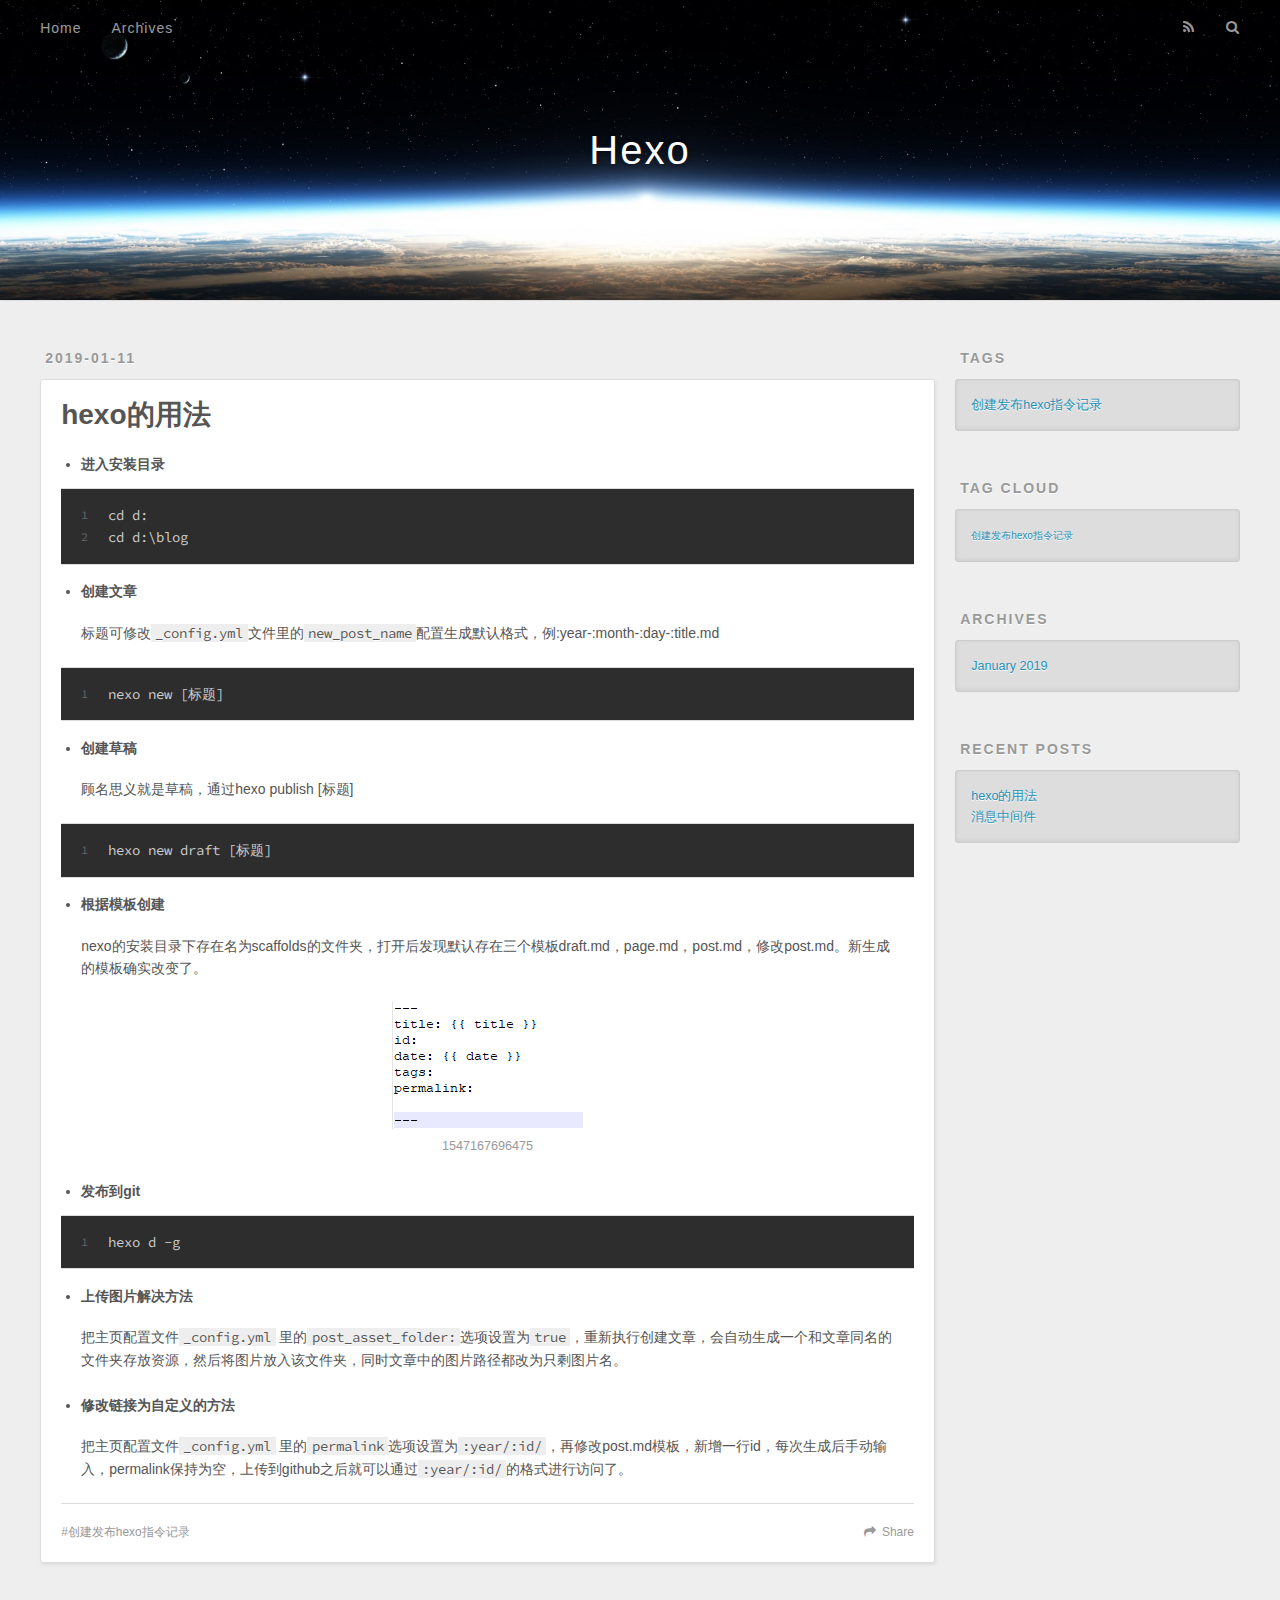
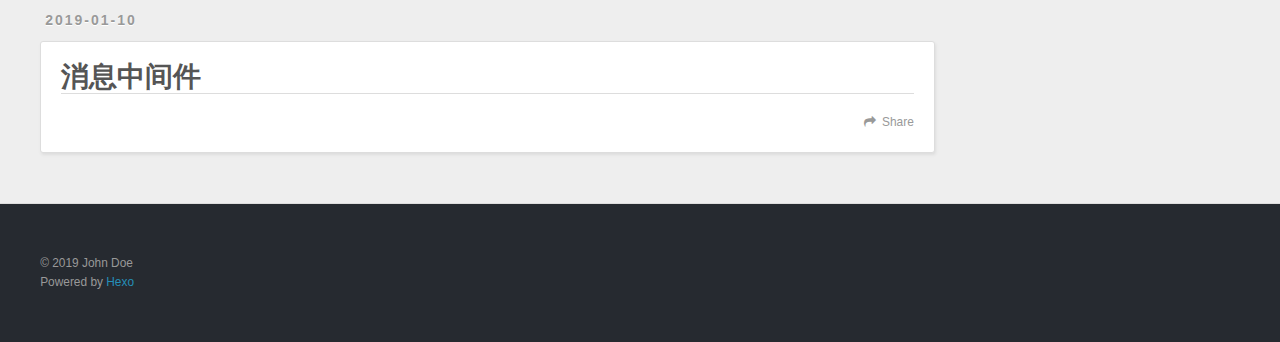
<file: index.html>
<!DOCTYPE html>
<html>
<head><meta name="generator" content="Hexo 3.8.0">
  <meta charset="utf-8">
  

  
  <title>Hexo</title>
  <meta name="viewport" content="width=device-width, initial-scale=1, maximum-scale=1">
  <meta property="og:type" content="website">
<meta property="og:title" content="Hexo">
<meta property="og:url" content="http://yoursite.com/index.html">
<meta property="og:site_name" content="Hexo">
<meta property="og:locale" content="default">
<meta name="twitter:card" content="summary">
<meta name="twitter:title" content="Hexo">
  
    <link rel="alternate" href="/atom.xml" title="Hexo" type="application/atom+xml">
  
  
    <link rel="icon" href="/favicon.png">
  
  
    <link href="//fonts.googleapis.com/css?family=Source+Code+Pro" rel="stylesheet" type="text/css">
  
  <link rel="stylesheet" href="/css/style.css">
</head>
</html>
<body>
  <div id="container">
    <div id="wrap">
      <header id="header">
  <div id="banner"></div>
  <div id="header-outer" class="outer">
    <div id="header-title" class="inner">
      <h1 id="logo-wrap">
        <a href="/" id="logo">Hexo</a>
      </h1>
      
    </div>
    <div id="header-inner" class="inner">
      <nav id="main-nav">
        <a id="main-nav-toggle" class="nav-icon"></a>
        
          <a class="main-nav-link" href="/">Home</a>
        
          <a class="main-nav-link" href="/archives">Archives</a>
        
      </nav>
      <nav id="sub-nav">
        
          <a id="nav-rss-link" class="nav-icon" href="/atom.xml" title="RSS Feed"></a>
        
        <a id="nav-search-btn" class="nav-icon" title="Search"></a>
      </nav>
      <div id="search-form-wrap">
        <form action="//google.com/search" method="get" accept-charset="UTF-8" class="search-form"><input type="search" name="q" class="search-form-input" placeholder="Search"><button type="submit" class="search-form-submit">&#xF002;</button><input type="hidden" name="sitesearch" value="http://yoursite.com"></form>
      </div>
    </div>
  </div>
</header>
      <div class="outer">
        <section id="main">
  
    <article id="post-hexo的用法" class="article article-type-post" itemscope="" itemprop="blogPost">
  <div class="article-meta">
    <a href="/2019/20190111080938/" class="article-date">
  <time datetime="2019-01-11T00:09:38.000Z" itemprop="datePublished">2019-01-11</time>
</a>
    
  </div>
  <div class="article-inner">
    
    
      <header class="article-header">
        
  
    <h1 itemprop="name">
      <a class="article-title" href="/2019/20190111080938/">hexo的用法</a>
    </h1>
  

      </header>
    
    <div class="article-entry" itemprop="articleBody">
      
        <ul>
<li><h5 id="进入安装目录"><a href="#进入安装目录" class="headerlink" title="进入安装目录"></a>进入安装目录</h5><figure class="highlight plain"><table><tr><td class="gutter"><pre><span class="line">1</span><br><span class="line">2</span><br></pre></td><td class="code"><pre><span class="line">cd d:</span><br><span class="line">cd d:\blog</span><br></pre></td></tr></table></figure>
</li>
<li><h5 id="创建文章"><a href="#创建文章" class="headerlink" title="创建文章"></a>创建文章</h5><p>标题可修改<code>_config.yml</code>文件里的<code>new_post_name</code>配置生成默认格式，例:year-:month-:day-:title.md</p>
<figure class="highlight plain"><table><tr><td class="gutter"><pre><span class="line">1</span><br></pre></td><td class="code"><pre><span class="line">nexo new [标题]</span><br></pre></td></tr></table></figure>
</li>
<li><h5 id="创建草稿"><a href="#创建草稿" class="headerlink" title="创建草稿"></a>创建草稿</h5><p>顾名思义就是草稿，通过hexo publish [标题]</p>
<figure class="highlight plain"><table><tr><td class="gutter"><pre><span class="line">1</span><br></pre></td><td class="code"><pre><span class="line">hexo new draft [标题]</span><br></pre></td></tr></table></figure>
</li>
<li><h5 id="根据模板创建"><a href="#根据模板创建" class="headerlink" title="根据模板创建"></a>根据模板创建</h5><p>nexo的安装目录下存在名为scaffolds的文件夹，打开后发现默认存在三个模板draft.md，page.md，post.md，修改post.md。新生成的模板确实改变了。</p>
<p><img src="/2019/20190111080938/1547167696475.png" alt="1547167696475"></p>
</li>
<li><h5 id="发布到git"><a href="#发布到git" class="headerlink" title="发布到git"></a>发布到git</h5><figure class="highlight plain"><table><tr><td class="gutter"><pre><span class="line">1</span><br></pre></td><td class="code"><pre><span class="line">hexo d -g</span><br></pre></td></tr></table></figure>
</li>
<li><h5 id="上传图片解决方法"><a href="#上传图片解决方法" class="headerlink" title="上传图片解决方法"></a>上传图片解决方法</h5><p>把主页配置文件<code>_config.yml</code> 里的<code>post_asset_folder:</code>选项设置为<code>true</code>，重新执行创建文章，会自动生成一个和文章同名的文件夹存放资源，然后将图片放入该文件夹，同时文章中的图片路径都改为只剩图片名。</p>
</li>
<li><h5 id="修改链接为自定义的方法"><a href="#修改链接为自定义的方法" class="headerlink" title="修改链接为自定义的方法"></a>修改链接为自定义的方法</h5><p>把主页配置文件<code>_config.yml</code> 里的<code>permalink</code>选项设置为<code>:year/:id/</code>，再修改post.md模板，新增一行id，每次生成后手动输入，permalink保持为空，上传到github之后就可以通过<code>:year/:id/</code>的格式进行访问了。</p>
</li>
</ul>

      
    </div>
    <footer class="article-footer">
      <a data-url="http://yoursite.com/2019/20190111080938/" data-id="cjqrcy0dk00009owbxvj4ng11" class="article-share-link">Share</a>
      
      
  <ul class="article-tag-list"><li class="article-tag-list-item"><a class="article-tag-list-link" href="/tags/创建发布hexo指令记录/">创建发布hexo指令记录</a></li></ul>

    </footer>
  </div>
  
</article>


  
    <article id="post-消息中间件" class="article article-type-post" itemscope="" itemprop="blogPost">
  <div class="article-meta">
    <a href="/2019/cjqrcy0do00019owbtx6mgxwv/" class="article-date">
  <time datetime="2019-01-10T01:05:32.000Z" itemprop="datePublished">2019-01-10</time>
</a>
    
  </div>
  <div class="article-inner">
    
    
      <header class="article-header">
        
  
    <h1 itemprop="name">
      <a class="article-title" href="/2019/cjqrcy0do00019owbtx6mgxwv/">消息中间件</a>
    </h1>
  

      </header>
    
    <div class="article-entry" itemprop="articleBody">
      
        
      
    </div>
    <footer class="article-footer">
      <a data-url="http://yoursite.com/2019/cjqrcy0do00019owbtx6mgxwv/" data-id="cjqrcy0do00019owbtx6mgxwv" class="article-share-link">Share</a>
      
      
    </footer>
  </div>
  
</article>


  


</section>
        
          <aside id="sidebar">
  
    

  
    
  <div class="widget-wrap">
    <h3 class="widget-title">Tags</h3>
    <div class="widget">
      <ul class="tag-list"><li class="tag-list-item"><a class="tag-list-link" href="/tags/创建发布hexo指令记录/">创建发布hexo指令记录</a></li></ul>
    </div>
  </div>


  
    
  <div class="widget-wrap">
    <h3 class="widget-title">Tag Cloud</h3>
    <div class="widget tagcloud">
      <a href="/tags/创建发布hexo指令记录/" style="font-size: 10px;">创建发布hexo指令记录</a>
    </div>
  </div>

  
    
  <div class="widget-wrap">
    <h3 class="widget-title">Archives</h3>
    <div class="widget">
      <ul class="archive-list"><li class="archive-list-item"><a class="archive-list-link" href="/archives/2019/01/">January 2019</a></li></ul>
    </div>
  </div>


  
    
  <div class="widget-wrap">
    <h3 class="widget-title">Recent Posts</h3>
    <div class="widget">
      <ul>
        
          <li>
            <a href="/2019/20190111080938/">hexo的用法</a>
          </li>
        
          <li>
            <a href="/2019/cjqrcy0do00019owbtx6mgxwv/">消息中间件</a>
          </li>
        
      </ul>
    </div>
  </div>

  
</aside>
        
      </div>
      <footer id="footer">
  
  <div class="outer">
    <div id="footer-info" class="inner">
      &copy; 2019 John Doe<br>
      Powered by <a href="http://hexo.io/" target="_blank">Hexo</a>
    </div>
  </div>
</footer>
    </div>
    <nav id="mobile-nav">
  
    <a href="/" class="mobile-nav-link">Home</a>
  
    <a href="/archives" class="mobile-nav-link">Archives</a>
  
</nav>
    

<script src="//ajax.googleapis.com/ajax/libs/jquery/2.0.3/jquery.min.js"></script>


  <link rel="stylesheet" href="/fancybox/jquery.fancybox.css">
  <script src="/fancybox/jquery.fancybox.pack.js"></script>


<script src="/js/script.js"></script>



  </div>
</body>
</html>
</file>
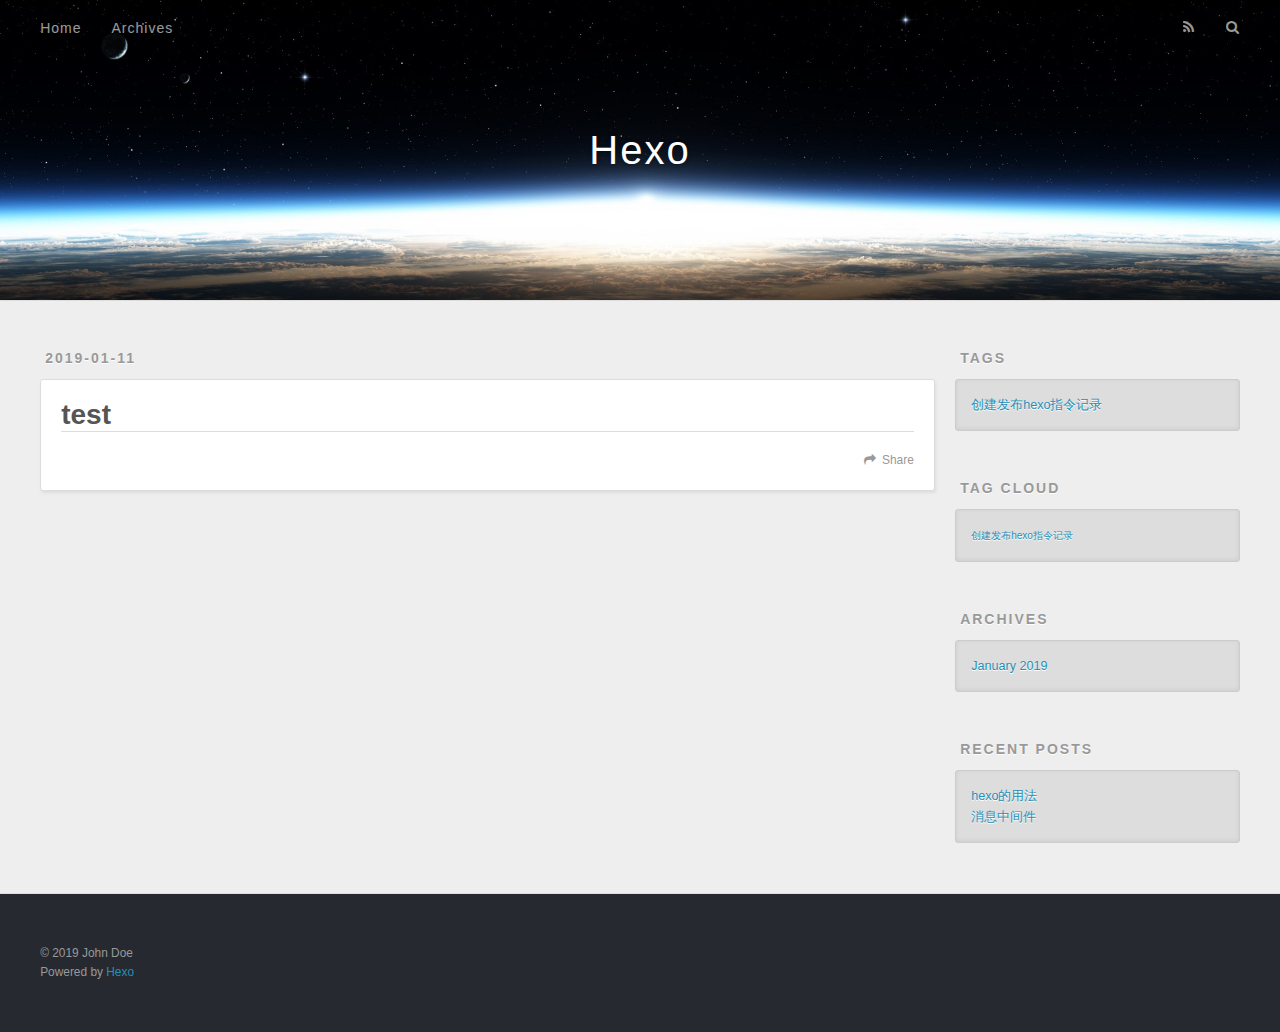
<file: test/index.html>
<!DOCTYPE html>
<html>
<head><meta name="generator" content="Hexo 3.8.0">
  <meta charset="utf-8">
  

  
  <title>test | Hexo</title>
  <meta name="viewport" content="width=device-width, initial-scale=1, maximum-scale=1">
  <meta property="og:type" content="website">
<meta property="og:title" content="test">
<meta property="og:url" content="http://yoursite.com/test/index.html">
<meta property="og:site_name" content="Hexo">
<meta property="og:locale" content="default">
<meta property="og:updated_time" content="2019-01-11T00:34:02.412Z">
<meta name="twitter:card" content="summary">
<meta name="twitter:title" content="test">
  
    <link rel="alternate" href="/atom.xml" title="Hexo" type="application/atom+xml">
  
  
    <link rel="icon" href="/favicon.png">
  
  
    <link href="//fonts.googleapis.com/css?family=Source+Code+Pro" rel="stylesheet" type="text/css">
  
  <link rel="stylesheet" href="/css/style.css">
</head>
</html>
<body>
  <div id="container">
    <div id="wrap">
      <header id="header">
  <div id="banner"></div>
  <div id="header-outer" class="outer">
    <div id="header-title" class="inner">
      <h1 id="logo-wrap">
        <a href="/" id="logo">Hexo</a>
      </h1>
      
    </div>
    <div id="header-inner" class="inner">
      <nav id="main-nav">
        <a id="main-nav-toggle" class="nav-icon"></a>
        
          <a class="main-nav-link" href="/">Home</a>
        
          <a class="main-nav-link" href="/archives">Archives</a>
        
      </nav>
      <nav id="sub-nav">
        
          <a id="nav-rss-link" class="nav-icon" href="/atom.xml" title="RSS Feed"></a>
        
        <a id="nav-search-btn" class="nav-icon" title="Search"></a>
      </nav>
      <div id="search-form-wrap">
        <form action="//google.com/search" method="get" accept-charset="UTF-8" class="search-form"><input type="search" name="q" class="search-form-input" placeholder="Search"><button type="submit" class="search-form-submit">&#xF002;</button><input type="hidden" name="sitesearch" value="http://yoursite.com"></form>
      </div>
    </div>
  </div>
</header>
      <div class="outer">
        <section id="main"><article id="page-" class="article article-type-page" itemscope="" itemprop="blogPost">
  <div class="article-meta">
    <a href="/test/index.html" class="article-date">
  <time datetime="2019-01-11T00:34:02.000Z" itemprop="datePublished">2019-01-11</time>
</a>
    
  </div>
  <div class="article-inner">
    
    
      <header class="article-header">
        
  
    <h1 class="article-title" itemprop="name">
      test
    </h1>
  

      </header>
    
    <div class="article-entry" itemprop="articleBody">
      
        
      
    </div>
    <footer class="article-footer">
      <a data-url="http://yoursite.com/test/index.html" data-id="cjqrchytk0000wgwbtisgly5m" class="article-share-link">Share</a>
      
      
    </footer>
  </div>
  
    
  
</article>

</section>
        
          <aside id="sidebar">
  
    

  
    
  <div class="widget-wrap">
    <h3 class="widget-title">Tags</h3>
    <div class="widget">
      <ul class="tag-list"><li class="tag-list-item"><a class="tag-list-link" href="/tags/创建发布hexo指令记录/">创建发布hexo指令记录</a></li></ul>
    </div>
  </div>


  
    
  <div class="widget-wrap">
    <h3 class="widget-title">Tag Cloud</h3>
    <div class="widget tagcloud">
      <a href="/tags/创建发布hexo指令记录/" style="font-size: 10px;">创建发布hexo指令记录</a>
    </div>
  </div>

  
    
  <div class="widget-wrap">
    <h3 class="widget-title">Archives</h3>
    <div class="widget">
      <ul class="archive-list"><li class="archive-list-item"><a class="archive-list-link" href="/archives/2019/01/">January 2019</a></li></ul>
    </div>
  </div>


  
    
  <div class="widget-wrap">
    <h3 class="widget-title">Recent Posts</h3>
    <div class="widget">
      <ul>
        
          <li>
            <a href="/2019/20190111080938/">hexo的用法</a>
          </li>
        
          <li>
            <a href="/2019/cjqrchyu30004wgwbjimoa5z5/">消息中间件</a>
          </li>
        
      </ul>
    </div>
  </div>

  
</aside>
        
      </div>
      <footer id="footer">
  
  <div class="outer">
    <div id="footer-info" class="inner">
      &copy; 2019 John Doe<br>
      Powered by <a href="http://hexo.io/" target="_blank">Hexo</a>
    </div>
  </div>
</footer>
    </div>
    <nav id="mobile-nav">
  
    <a href="/" class="mobile-nav-link">Home</a>
  
    <a href="/archives" class="mobile-nav-link">Archives</a>
  
</nav>
    

<script src="//ajax.googleapis.com/ajax/libs/jquery/2.0.3/jquery.min.js"></script>


  <link rel="stylesheet" href="/fancybox/jquery.fancybox.css">
  <script src="/fancybox/jquery.fancybox.pack.js"></script>


<script src="/js/script.js"></script>



  </div>
</body>
</html>
</file>
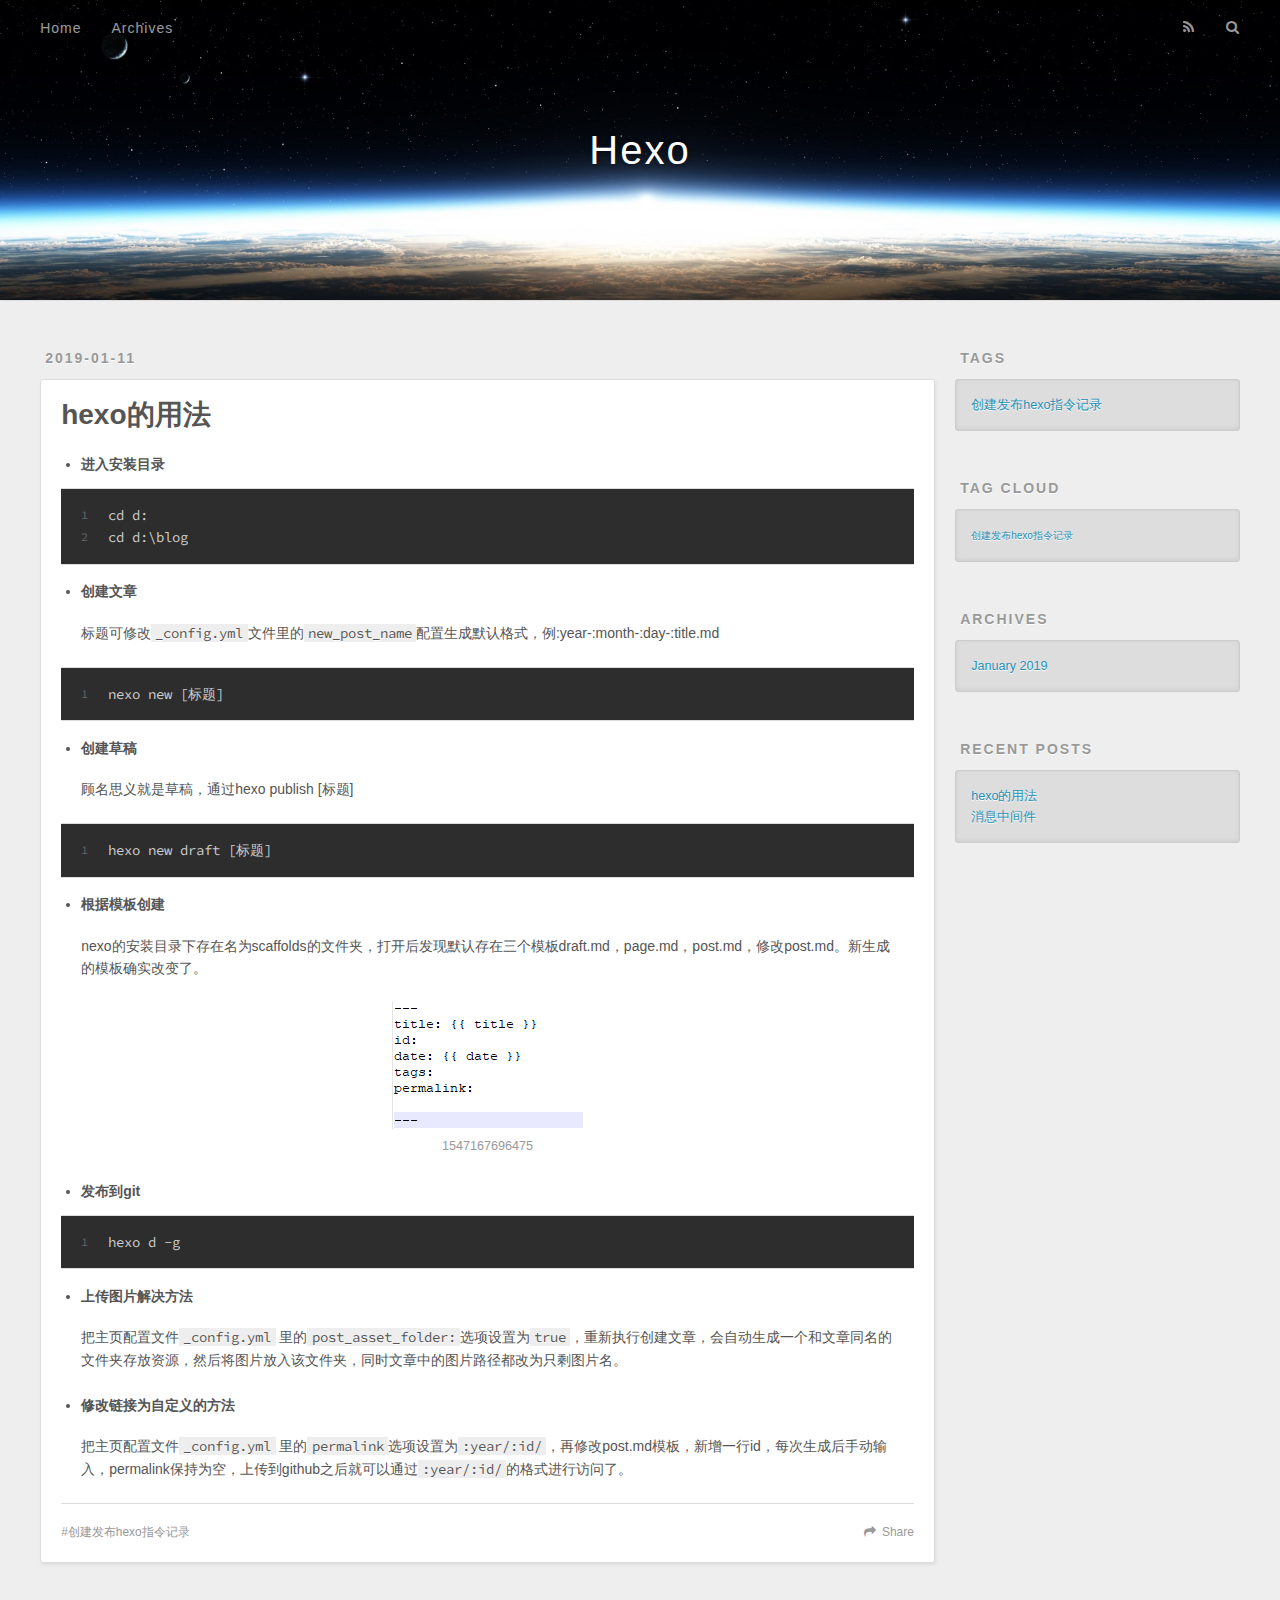
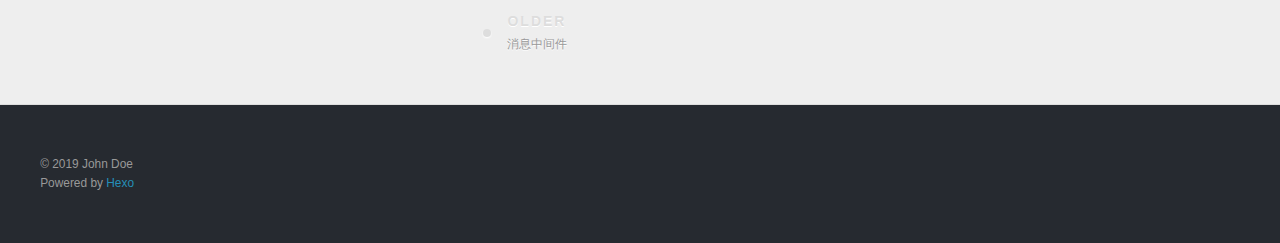
<file: 2019/20190111080938/index.html>
<!DOCTYPE html>
<html>
<head><meta name="generator" content="Hexo 3.8.0">
  <meta charset="utf-8">
  

  
  <title>hexo的用法 | Hexo</title>
  <meta name="viewport" content="width=device-width, initial-scale=1, maximum-scale=1">
  <meta name="description" content="进入安装目录12cd d:cd d:\blog  创建文章标题可修改_config.yml文件里的new_post_name配置生成默认格式，例:year-:month-:day-:title.md 1nexo new [标题]  创建草稿顾名思义就是草稿，通过hexo publish [标题] 1hexo new draft [标题]  根据模板创建nexo的安装目录下存在名为scaffold">
<meta name="keywords" content="创建发布hexo指令记录">
<meta property="og:type" content="article">
<meta property="og:title" content="hexo的用法">
<meta property="og:url" content="http://yoursite.com/2019/20190111080938/index.html">
<meta property="og:site_name" content="Hexo">
<meta property="og:description" content="进入安装目录12cd d:cd d:\blog  创建文章标题可修改_config.yml文件里的new_post_name配置生成默认格式，例:year-:month-:day-:title.md 1nexo new [标题]  创建草稿顾名思义就是草稿，通过hexo publish [标题] 1hexo new draft [标题]  根据模板创建nexo的安装目录下存在名为scaffold">
<meta property="og:locale" content="default">
<meta property="og:image" content="http://yoursite.com/2019/20190111080938/1547167696475.png">
<meta property="og:updated_time" content="2019-01-11T01:48:32.174Z">
<meta name="twitter:card" content="summary">
<meta name="twitter:title" content="hexo的用法">
<meta name="twitter:description" content="进入安装目录12cd d:cd d:\blog  创建文章标题可修改_config.yml文件里的new_post_name配置生成默认格式，例:year-:month-:day-:title.md 1nexo new [标题]  创建草稿顾名思义就是草稿，通过hexo publish [标题] 1hexo new draft [标题]  根据模板创建nexo的安装目录下存在名为scaffold">
<meta name="twitter:image" content="http://yoursite.com/2019/20190111080938/1547167696475.png">
  
    <link rel="alternate" href="/atom.xml" title="Hexo" type="application/atom+xml">
  
  
    <link rel="icon" href="/favicon.png">
  
  
    <link href="//fonts.googleapis.com/css?family=Source+Code+Pro" rel="stylesheet" type="text/css">
  
  <link rel="stylesheet" href="/css/style.css">
</head>
</html>
<body>
  <div id="container">
    <div id="wrap">
      <header id="header">
  <div id="banner"></div>
  <div id="header-outer" class="outer">
    <div id="header-title" class="inner">
      <h1 id="logo-wrap">
        <a href="/" id="logo">Hexo</a>
      </h1>
      
    </div>
    <div id="header-inner" class="inner">
      <nav id="main-nav">
        <a id="main-nav-toggle" class="nav-icon"></a>
        
          <a class="main-nav-link" href="/">Home</a>
        
          <a class="main-nav-link" href="/archives">Archives</a>
        
      </nav>
      <nav id="sub-nav">
        
          <a id="nav-rss-link" class="nav-icon" href="/atom.xml" title="RSS Feed"></a>
        
        <a id="nav-search-btn" class="nav-icon" title="Search"></a>
      </nav>
      <div id="search-form-wrap">
        <form action="//google.com/search" method="get" accept-charset="UTF-8" class="search-form"><input type="search" name="q" class="search-form-input" placeholder="Search"><button type="submit" class="search-form-submit">&#xF002;</button><input type="hidden" name="sitesearch" value="http://yoursite.com"></form>
      </div>
    </div>
  </div>
</header>
      <div class="outer">
        <section id="main"><article id="post-hexo的用法" class="article article-type-post" itemscope="" itemprop="blogPost">
  <div class="article-meta">
    <a href="/2019/20190111080938/" class="article-date">
  <time datetime="2019-01-11T00:09:38.000Z" itemprop="datePublished">2019-01-11</time>
</a>
    
  </div>
  <div class="article-inner">
    
    
      <header class="article-header">
        
  
    <h1 class="article-title" itemprop="name">
      hexo的用法
    </h1>
  

      </header>
    
    <div class="article-entry" itemprop="articleBody">
      
        <ul>
<li><h5 id="进入安装目录"><a href="#进入安装目录" class="headerlink" title="进入安装目录"></a>进入安装目录</h5><figure class="highlight plain"><table><tr><td class="gutter"><pre><span class="line">1</span><br><span class="line">2</span><br></pre></td><td class="code"><pre><span class="line">cd d:</span><br><span class="line">cd d:\blog</span><br></pre></td></tr></table></figure>
</li>
<li><h5 id="创建文章"><a href="#创建文章" class="headerlink" title="创建文章"></a>创建文章</h5><p>标题可修改<code>_config.yml</code>文件里的<code>new_post_name</code>配置生成默认格式，例:year-:month-:day-:title.md</p>
<figure class="highlight plain"><table><tr><td class="gutter"><pre><span class="line">1</span><br></pre></td><td class="code"><pre><span class="line">nexo new [标题]</span><br></pre></td></tr></table></figure>
</li>
<li><h5 id="创建草稿"><a href="#创建草稿" class="headerlink" title="创建草稿"></a>创建草稿</h5><p>顾名思义就是草稿，通过hexo publish [标题]</p>
<figure class="highlight plain"><table><tr><td class="gutter"><pre><span class="line">1</span><br></pre></td><td class="code"><pre><span class="line">hexo new draft [标题]</span><br></pre></td></tr></table></figure>
</li>
<li><h5 id="根据模板创建"><a href="#根据模板创建" class="headerlink" title="根据模板创建"></a>根据模板创建</h5><p>nexo的安装目录下存在名为scaffolds的文件夹，打开后发现默认存在三个模板draft.md，page.md，post.md，修改post.md。新生成的模板确实改变了。</p>
<p><img src="/2019/20190111080938/1547167696475.png" alt="1547167696475"></p>
</li>
<li><h5 id="发布到git"><a href="#发布到git" class="headerlink" title="发布到git"></a>发布到git</h5><figure class="highlight plain"><table><tr><td class="gutter"><pre><span class="line">1</span><br></pre></td><td class="code"><pre><span class="line">hexo d -g</span><br></pre></td></tr></table></figure>
</li>
<li><h5 id="上传图片解决方法"><a href="#上传图片解决方法" class="headerlink" title="上传图片解决方法"></a>上传图片解决方法</h5><p>把主页配置文件<code>_config.yml</code> 里的<code>post_asset_folder:</code>选项设置为<code>true</code>，重新执行创建文章，会自动生成一个和文章同名的文件夹存放资源，然后将图片放入该文件夹，同时文章中的图片路径都改为只剩图片名。</p>
</li>
<li><h5 id="修改链接为自定义的方法"><a href="#修改链接为自定义的方法" class="headerlink" title="修改链接为自定义的方法"></a>修改链接为自定义的方法</h5><p>把主页配置文件<code>_config.yml</code> 里的<code>permalink</code>选项设置为<code>:year/:id/</code>，再修改post.md模板，新增一行id，每次生成后手动输入，permalink保持为空，上传到github之后就可以通过<code>:year/:id/</code>的格式进行访问了。</p>
</li>
</ul>

      
    </div>
    <footer class="article-footer">
      <a data-url="http://yoursite.com/2019/20190111080938/" data-id="cjqrcy0dk00009owbxvj4ng11" class="article-share-link">Share</a>
      
      
  <ul class="article-tag-list"><li class="article-tag-list-item"><a class="article-tag-list-link" href="/tags/创建发布hexo指令记录/">创建发布hexo指令记录</a></li></ul>

    </footer>
  </div>
  
    
<nav id="article-nav">
  
  
    <a href="/2019/cjqrcy0do00019owbtx6mgxwv/" id="article-nav-older" class="article-nav-link-wrap">
      <strong class="article-nav-caption">Older</strong>
      <div class="article-nav-title">消息中间件</div>
    </a>
  
</nav>

  
</article>

</section>
        
          <aside id="sidebar">
  
    

  
    
  <div class="widget-wrap">
    <h3 class="widget-title">Tags</h3>
    <div class="widget">
      <ul class="tag-list"><li class="tag-list-item"><a class="tag-list-link" href="/tags/创建发布hexo指令记录/">创建发布hexo指令记录</a></li></ul>
    </div>
  </div>


  
    
  <div class="widget-wrap">
    <h3 class="widget-title">Tag Cloud</h3>
    <div class="widget tagcloud">
      <a href="/tags/创建发布hexo指令记录/" style="font-size: 10px;">创建发布hexo指令记录</a>
    </div>
  </div>

  
    
  <div class="widget-wrap">
    <h3 class="widget-title">Archives</h3>
    <div class="widget">
      <ul class="archive-list"><li class="archive-list-item"><a class="archive-list-link" href="/archives/2019/01/">January 2019</a></li></ul>
    </div>
  </div>


  
    
  <div class="widget-wrap">
    <h3 class="widget-title">Recent Posts</h3>
    <div class="widget">
      <ul>
        
          <li>
            <a href="/2019/20190111080938/">hexo的用法</a>
          </li>
        
          <li>
            <a href="/2019/cjqrcy0do00019owbtx6mgxwv/">消息中间件</a>
          </li>
        
      </ul>
    </div>
  </div>

  
</aside>
        
      </div>
      <footer id="footer">
  
  <div class="outer">
    <div id="footer-info" class="inner">
      &copy; 2019 John Doe<br>
      Powered by <a href="http://hexo.io/" target="_blank">Hexo</a>
    </div>
  </div>
</footer>
    </div>
    <nav id="mobile-nav">
  
    <a href="/" class="mobile-nav-link">Home</a>
  
    <a href="/archives" class="mobile-nav-link">Archives</a>
  
</nav>
    

<script src="//ajax.googleapis.com/ajax/libs/jquery/2.0.3/jquery.min.js"></script>


  <link rel="stylesheet" href="/fancybox/jquery.fancybox.css">
  <script src="/fancybox/jquery.fancybox.pack.js"></script>


<script src="/js/script.js"></script>



  </div>
</body>
</html>
</file>
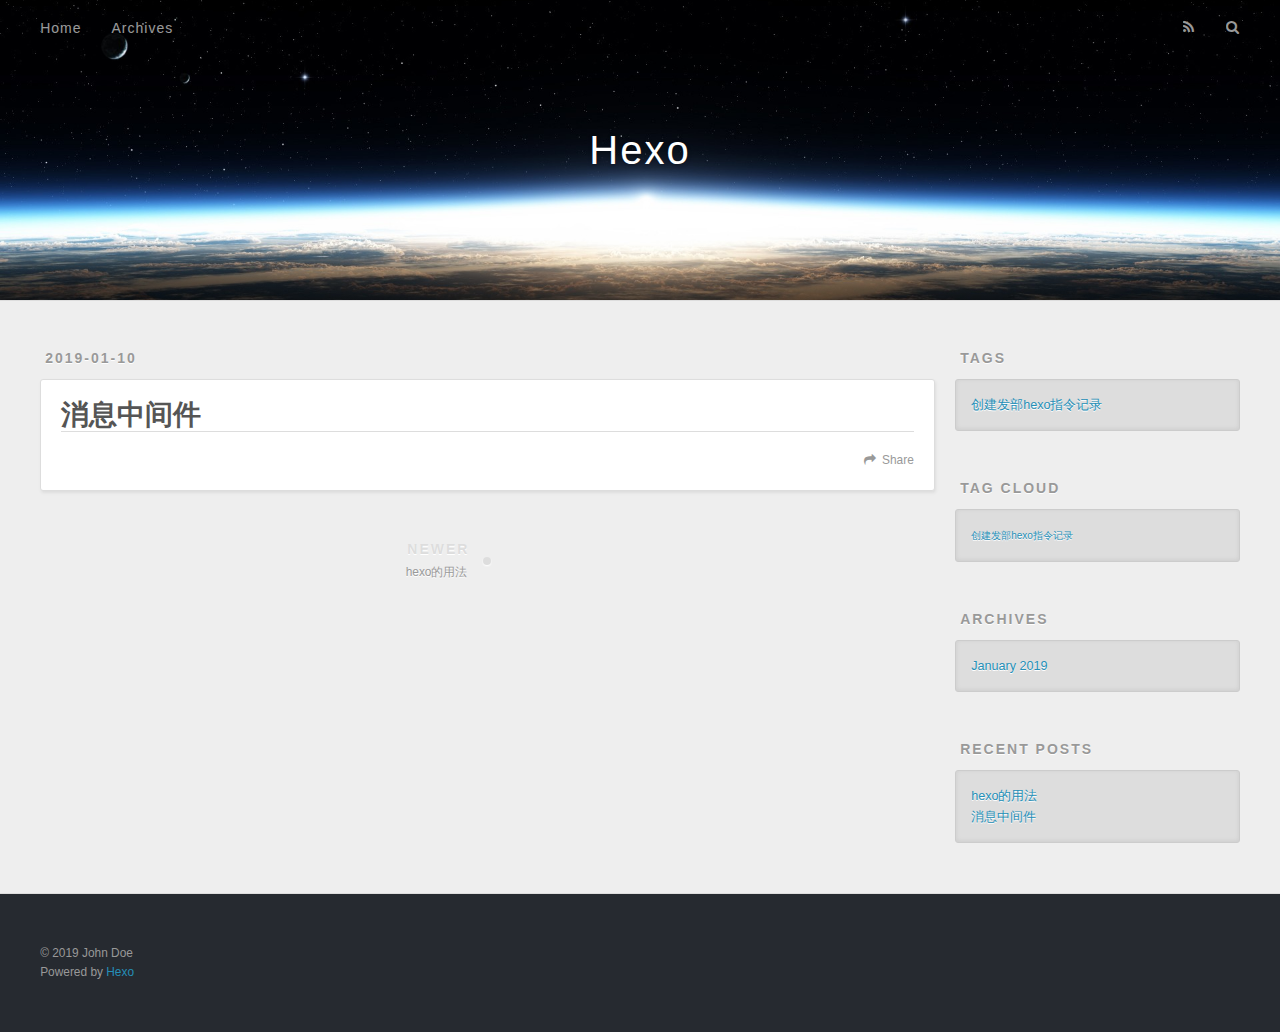
<file: 2019/cjqrbrlru0002vswb198kfa62/index.html>
<!DOCTYPE html>
<html>
<head><meta name="generator" content="Hexo 3.8.0">
  <meta charset="utf-8">
  

  
  <title>消息中间件 | Hexo</title>
  <meta name="viewport" content="width=device-width, initial-scale=1, maximum-scale=1">
  <meta property="og:type" content="article">
<meta property="og:title" content="消息中间件">
<meta property="og:url" content="http://yoursite.com/2019/cjqrbrlru0002vswb198kfa62/index.html">
<meta property="og:site_name" content="Hexo">
<meta property="og:locale" content="default">
<meta property="og:updated_time" content="2019-01-10T01:05:32.673Z">
<meta name="twitter:card" content="summary">
<meta name="twitter:title" content="消息中间件">
  
    <link rel="alternate" href="/atom.xml" title="Hexo" type="application/atom+xml">
  
  
    <link rel="icon" href="/favicon.png">
  
  
    <link href="//fonts.googleapis.com/css?family=Source+Code+Pro" rel="stylesheet" type="text/css">
  
  <link rel="stylesheet" href="/css/style.css">
</head>
</html>
<body>
  <div id="container">
    <div id="wrap">
      <header id="header">
  <div id="banner"></div>
  <div id="header-outer" class="outer">
    <div id="header-title" class="inner">
      <h1 id="logo-wrap">
        <a href="/" id="logo">Hexo</a>
      </h1>
      
    </div>
    <div id="header-inner" class="inner">
      <nav id="main-nav">
        <a id="main-nav-toggle" class="nav-icon"></a>
        
          <a class="main-nav-link" href="/">Home</a>
        
          <a class="main-nav-link" href="/archives">Archives</a>
        
      </nav>
      <nav id="sub-nav">
        
          <a id="nav-rss-link" class="nav-icon" href="/atom.xml" title="RSS Feed"></a>
        
        <a id="nav-search-btn" class="nav-icon" title="Search"></a>
      </nav>
      <div id="search-form-wrap">
        <form action="//google.com/search" method="get" accept-charset="UTF-8" class="search-form"><input type="search" name="q" class="search-form-input" placeholder="Search"><button type="submit" class="search-form-submit">&#xF002;</button><input type="hidden" name="sitesearch" value="http://yoursite.com"></form>
      </div>
    </div>
  </div>
</header>
      <div class="outer">
        <section id="main"><article id="post-消息中间件" class="article article-type-post" itemscope="" itemprop="blogPost">
  <div class="article-meta">
    <a href="/2019/cjqrbrlru0002vswb198kfa62/" class="article-date">
  <time datetime="2019-01-10T01:05:32.000Z" itemprop="datePublished">2019-01-10</time>
</a>
    
  </div>
  <div class="article-inner">
    
    
      <header class="article-header">
        
  
    <h1 class="article-title" itemprop="name">
      消息中间件
    </h1>
  

      </header>
    
    <div class="article-entry" itemprop="articleBody">
      
        
      
    </div>
    <footer class="article-footer">
      <a data-url="http://yoursite.com/2019/cjqrbrlru0002vswb198kfa62/" data-id="cjqrbrlru0002vswb198kfa62" class="article-share-link">Share</a>
      
      
    </footer>
  </div>
  
    
<nav id="article-nav">
  
    <a href="/2019/20190111080938/" id="article-nav-newer" class="article-nav-link-wrap">
      <strong class="article-nav-caption">Newer</strong>
      <div class="article-nav-title">
        
          hexo的用法
        
      </div>
    </a>
  
  
</nav>

  
</article>

</section>
        
          <aside id="sidebar">
  
    

  
    
  <div class="widget-wrap">
    <h3 class="widget-title">Tags</h3>
    <div class="widget">
      <ul class="tag-list"><li class="tag-list-item"><a class="tag-list-link" href="/tags/创建发部hexo指令记录/">创建发部hexo指令记录</a></li></ul>
    </div>
  </div>


  
    
  <div class="widget-wrap">
    <h3 class="widget-title">Tag Cloud</h3>
    <div class="widget tagcloud">
      <a href="/tags/创建发部hexo指令记录/" style="font-size: 10px;">创建发部hexo指令记录</a>
    </div>
  </div>

  
    
  <div class="widget-wrap">
    <h3 class="widget-title">Archives</h3>
    <div class="widget">
      <ul class="archive-list"><li class="archive-list-item"><a class="archive-list-link" href="/archives/2019/01/">January 2019</a></li></ul>
    </div>
  </div>


  
    
  <div class="widget-wrap">
    <h3 class="widget-title">Recent Posts</h3>
    <div class="widget">
      <ul>
        
          <li>
            <a href="/2019/20190111080938/">hexo的用法</a>
          </li>
        
          <li>
            <a href="/2019/cjqrbrlru0002vswb198kfa62/">消息中间件</a>
          </li>
        
      </ul>
    </div>
  </div>

  
</aside>
        
      </div>
      <footer id="footer">
  
  <div class="outer">
    <div id="footer-info" class="inner">
      &copy; 2019 John Doe<br>
      Powered by <a href="http://hexo.io/" target="_blank">Hexo</a>
    </div>
  </div>
</footer>
    </div>
    <nav id="mobile-nav">
  
    <a href="/" class="mobile-nav-link">Home</a>
  
    <a href="/archives" class="mobile-nav-link">Archives</a>
  
</nav>
    

<script src="//ajax.googleapis.com/ajax/libs/jquery/2.0.3/jquery.min.js"></script>


  <link rel="stylesheet" href="/fancybox/jquery.fancybox.css">
  <script src="/fancybox/jquery.fancybox.pack.js"></script>


<script src="/js/script.js"></script>



  </div>
</body>
</html>
</file>
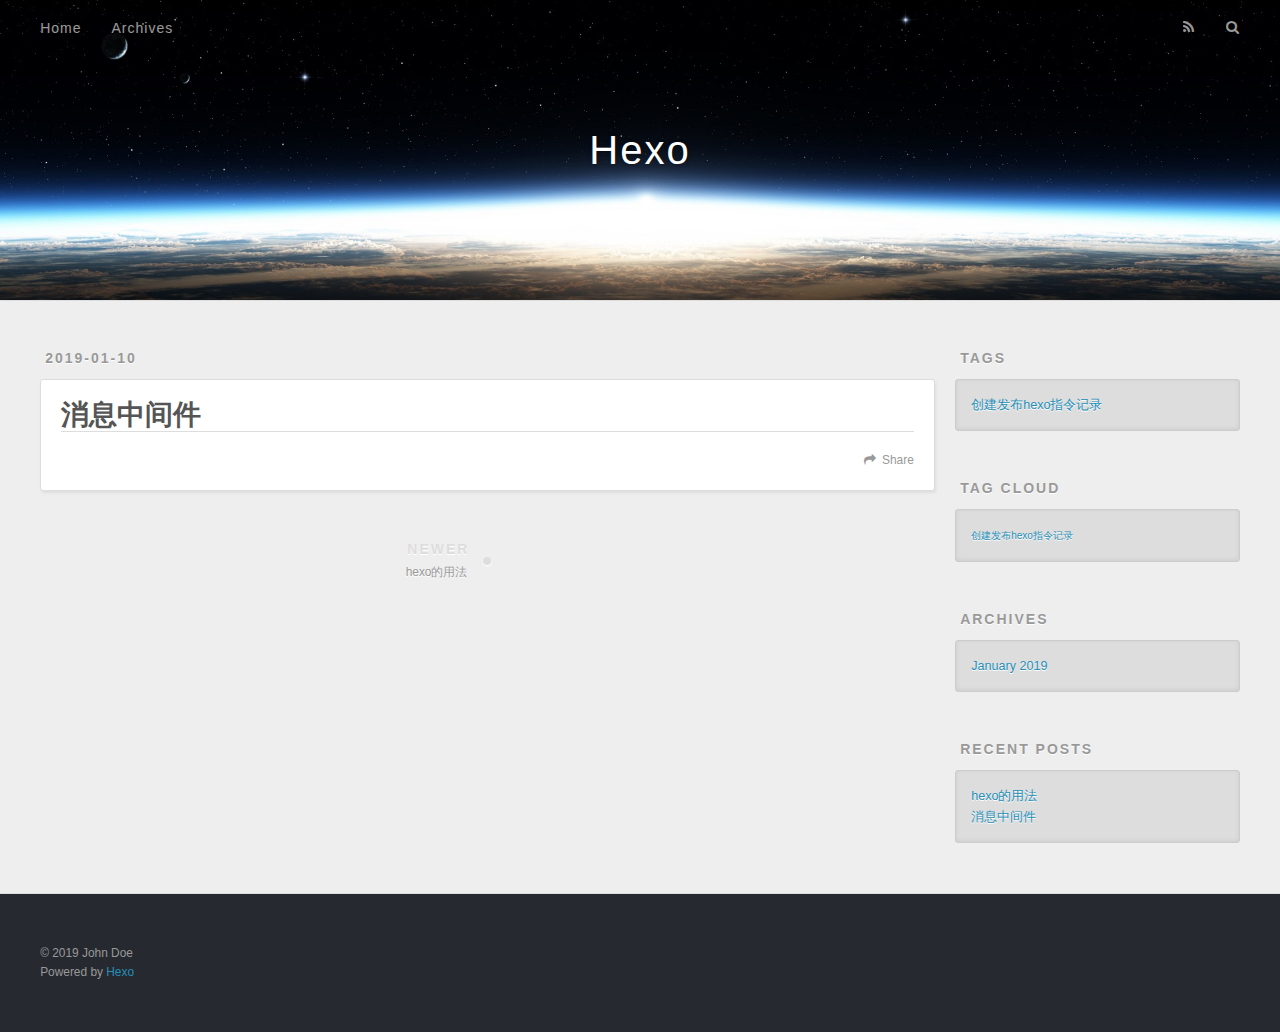
<file: 2019/cjqrchyu30004wgwbjimoa5z5/index.html>
<!DOCTYPE html>
<html>
<head><meta name="generator" content="Hexo 3.8.0">
  <meta charset="utf-8">
  

  
  <title>消息中间件 | Hexo</title>
  <meta name="viewport" content="width=device-width, initial-scale=1, maximum-scale=1">
  <meta property="og:type" content="article">
<meta property="og:title" content="消息中间件">
<meta property="og:url" content="http://yoursite.com/2019/cjqrchyu30004wgwbjimoa5z5/index.html">
<meta property="og:site_name" content="Hexo">
<meta property="og:locale" content="default">
<meta property="og:updated_time" content="2019-01-10T01:05:32.673Z">
<meta name="twitter:card" content="summary">
<meta name="twitter:title" content="消息中间件">
  
    <link rel="alternate" href="/atom.xml" title="Hexo" type="application/atom+xml">
  
  
    <link rel="icon" href="/favicon.png">
  
  
    <link href="//fonts.googleapis.com/css?family=Source+Code+Pro" rel="stylesheet" type="text/css">
  
  <link rel="stylesheet" href="/css/style.css">
</head>
</html>
<body>
  <div id="container">
    <div id="wrap">
      <header id="header">
  <div id="banner"></div>
  <div id="header-outer" class="outer">
    <div id="header-title" class="inner">
      <h1 id="logo-wrap">
        <a href="/" id="logo">Hexo</a>
      </h1>
      
    </div>
    <div id="header-inner" class="inner">
      <nav id="main-nav">
        <a id="main-nav-toggle" class="nav-icon"></a>
        
          <a class="main-nav-link" href="/">Home</a>
        
          <a class="main-nav-link" href="/archives">Archives</a>
        
      </nav>
      <nav id="sub-nav">
        
          <a id="nav-rss-link" class="nav-icon" href="/atom.xml" title="RSS Feed"></a>
        
        <a id="nav-search-btn" class="nav-icon" title="Search"></a>
      </nav>
      <div id="search-form-wrap">
        <form action="//google.com/search" method="get" accept-charset="UTF-8" class="search-form"><input type="search" name="q" class="search-form-input" placeholder="Search"><button type="submit" class="search-form-submit">&#xF002;</button><input type="hidden" name="sitesearch" value="http://yoursite.com"></form>
      </div>
    </div>
  </div>
</header>
      <div class="outer">
        <section id="main"><article id="post-消息中间件" class="article article-type-post" itemscope="" itemprop="blogPost">
  <div class="article-meta">
    <a href="/2019/cjqrchyu30004wgwbjimoa5z5/" class="article-date">
  <time datetime="2019-01-10T01:05:32.000Z" itemprop="datePublished">2019-01-10</time>
</a>
    
  </div>
  <div class="article-inner">
    
    
      <header class="article-header">
        
  
    <h1 class="article-title" itemprop="name">
      消息中间件
    </h1>
  

      </header>
    
    <div class="article-entry" itemprop="articleBody">
      
        
      
    </div>
    <footer class="article-footer">
      <a data-url="http://yoursite.com/2019/cjqrchyu30004wgwbjimoa5z5/" data-id="cjqrchyu30004wgwbjimoa5z5" class="article-share-link">Share</a>
      
      
    </footer>
  </div>
  
    
<nav id="article-nav">
  
    <a href="/2019/20190111080938/" id="article-nav-newer" class="article-nav-link-wrap">
      <strong class="article-nav-caption">Newer</strong>
      <div class="article-nav-title">
        
          hexo的用法
        
      </div>
    </a>
  
  
</nav>

  
</article>

</section>
        
          <aside id="sidebar">
  
    

  
    
  <div class="widget-wrap">
    <h3 class="widget-title">Tags</h3>
    <div class="widget">
      <ul class="tag-list"><li class="tag-list-item"><a class="tag-list-link" href="/tags/创建发布hexo指令记录/">创建发布hexo指令记录</a></li></ul>
    </div>
  </div>


  
    
  <div class="widget-wrap">
    <h3 class="widget-title">Tag Cloud</h3>
    <div class="widget tagcloud">
      <a href="/tags/创建发布hexo指令记录/" style="font-size: 10px;">创建发布hexo指令记录</a>
    </div>
  </div>

  
    
  <div class="widget-wrap">
    <h3 class="widget-title">Archives</h3>
    <div class="widget">
      <ul class="archive-list"><li class="archive-list-item"><a class="archive-list-link" href="/archives/2019/01/">January 2019</a></li></ul>
    </div>
  </div>


  
    
  <div class="widget-wrap">
    <h3 class="widget-title">Recent Posts</h3>
    <div class="widget">
      <ul>
        
          <li>
            <a href="/2019/20190111080938/">hexo的用法</a>
          </li>
        
          <li>
            <a href="/2019/cjqrchyu30004wgwbjimoa5z5/">消息中间件</a>
          </li>
        
      </ul>
    </div>
  </div>

  
</aside>
        
      </div>
      <footer id="footer">
  
  <div class="outer">
    <div id="footer-info" class="inner">
      &copy; 2019 John Doe<br>
      Powered by <a href="http://hexo.io/" target="_blank">Hexo</a>
    </div>
  </div>
</footer>
    </div>
    <nav id="mobile-nav">
  
    <a href="/" class="mobile-nav-link">Home</a>
  
    <a href="/archives" class="mobile-nav-link">Archives</a>
  
</nav>
    

<script src="//ajax.googleapis.com/ajax/libs/jquery/2.0.3/jquery.min.js"></script>


  <link rel="stylesheet" href="/fancybox/jquery.fancybox.css">
  <script src="/fancybox/jquery.fancybox.pack.js"></script>


<script src="/js/script.js"></script>



  </div>
</body>
</html>
</file>
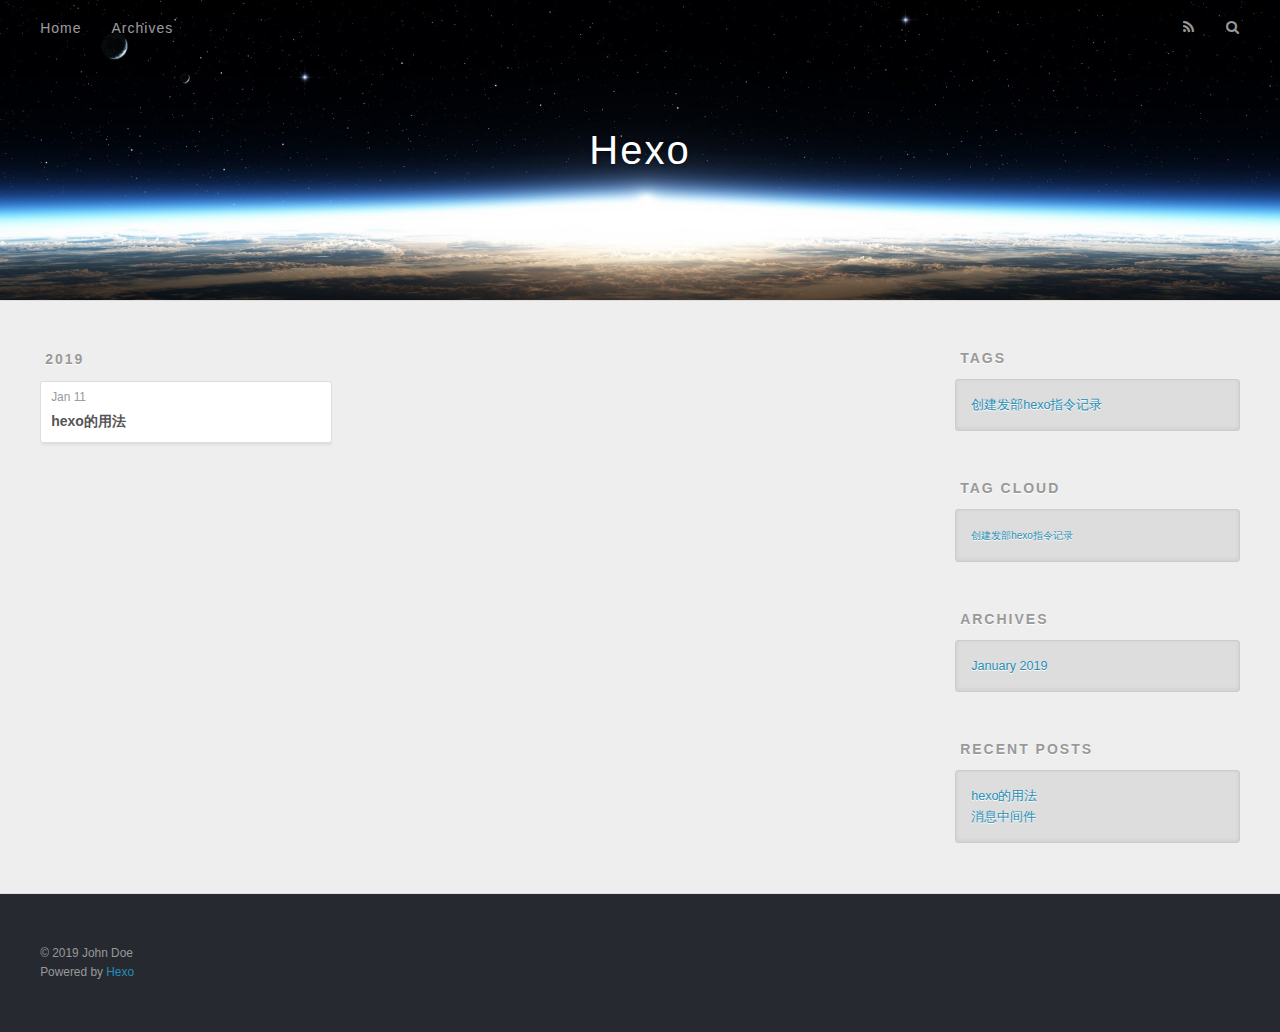
<file: tags/创建发部hexo指令记录/index.html>
<!DOCTYPE html>
<html>
<head><meta name="generator" content="Hexo 3.8.0">
  <meta charset="utf-8">
  

  
  <title>Tag: 创建发部hexo指令记录 | Hexo</title>
  <meta name="viewport" content="width=device-width, initial-scale=1, maximum-scale=1">
  <meta property="og:type" content="website">
<meta property="og:title" content="Hexo">
<meta property="og:url" content="http://yoursite.com/tags/创建发部hexo指令记录/index.html">
<meta property="og:site_name" content="Hexo">
<meta property="og:locale" content="default">
<meta name="twitter:card" content="summary">
<meta name="twitter:title" content="Hexo">
  
    <link rel="alternate" href="/atom.xml" title="Hexo" type="application/atom+xml">
  
  
    <link rel="icon" href="/favicon.png">
  
  
    <link href="//fonts.googleapis.com/css?family=Source+Code+Pro" rel="stylesheet" type="text/css">
  
  <link rel="stylesheet" href="/css/style.css">
</head>
</html>
<body>
  <div id="container">
    <div id="wrap">
      <header id="header">
  <div id="banner"></div>
  <div id="header-outer" class="outer">
    <div id="header-title" class="inner">
      <h1 id="logo-wrap">
        <a href="/" id="logo">Hexo</a>
      </h1>
      
    </div>
    <div id="header-inner" class="inner">
      <nav id="main-nav">
        <a id="main-nav-toggle" class="nav-icon"></a>
        
          <a class="main-nav-link" href="/">Home</a>
        
          <a class="main-nav-link" href="/archives">Archives</a>
        
      </nav>
      <nav id="sub-nav">
        
          <a id="nav-rss-link" class="nav-icon" href="/atom.xml" title="RSS Feed"></a>
        
        <a id="nav-search-btn" class="nav-icon" title="Search"></a>
      </nav>
      <div id="search-form-wrap">
        <form action="//google.com/search" method="get" accept-charset="UTF-8" class="search-form"><input type="search" name="q" class="search-form-input" placeholder="Search"><button type="submit" class="search-form-submit">&#xF002;</button><input type="hidden" name="sitesearch" value="http://yoursite.com"></form>
      </div>
    </div>
  </div>
</header>
      <div class="outer">
        <section id="main">
  
  
    
    
      
      
      <section class="archives-wrap">
        <div class="archive-year-wrap">
          <a href="/archives/2019" class="archive-year">2019</a>
        </div>
        <div class="archives">
    
    <article class="archive-article archive-type-post">
  <div class="archive-article-inner">
    <header class="archive-article-header">
      <a href="/2019/20190111080938/" class="archive-article-date">
  <time datetime="2019-01-11T00:09:38.000Z" itemprop="datePublished">Jan 11</time>
</a>
      
  
    <h1 itemprop="name">
      <a class="archive-article-title" href="/2019/20190111080938/">hexo的用法</a>
    </h1>
  

    </header>
  </div>
</article>
  
  
    </div></section>
  


</section>
        
          <aside id="sidebar">
  
    

  
    
  <div class="widget-wrap">
    <h3 class="widget-title">Tags</h3>
    <div class="widget">
      <ul class="tag-list"><li class="tag-list-item"><a class="tag-list-link" href="/tags/创建发部hexo指令记录/">创建发部hexo指令记录</a></li></ul>
    </div>
  </div>


  
    
  <div class="widget-wrap">
    <h3 class="widget-title">Tag Cloud</h3>
    <div class="widget tagcloud">
      <a href="/tags/创建发部hexo指令记录/" style="font-size: 10px;">创建发部hexo指令记录</a>
    </div>
  </div>

  
    
  <div class="widget-wrap">
    <h3 class="widget-title">Archives</h3>
    <div class="widget">
      <ul class="archive-list"><li class="archive-list-item"><a class="archive-list-link" href="/archives/2019/01/">January 2019</a></li></ul>
    </div>
  </div>


  
    
  <div class="widget-wrap">
    <h3 class="widget-title">Recent Posts</h3>
    <div class="widget">
      <ul>
        
          <li>
            <a href="/2019/20190111080938/">hexo的用法</a>
          </li>
        
          <li>
            <a href="/2019/cjqrbrlru0002vswb198kfa62/">消息中间件</a>
          </li>
        
      </ul>
    </div>
  </div>

  
</aside>
        
      </div>
      <footer id="footer">
  
  <div class="outer">
    <div id="footer-info" class="inner">
      &copy; 2019 John Doe<br>
      Powered by <a href="http://hexo.io/" target="_blank">Hexo</a>
    </div>
  </div>
</footer>
    </div>
    <nav id="mobile-nav">
  
    <a href="/" class="mobile-nav-link">Home</a>
  
    <a href="/archives" class="mobile-nav-link">Archives</a>
  
</nav>
    

<script src="//ajax.googleapis.com/ajax/libs/jquery/2.0.3/jquery.min.js"></script>


  <link rel="stylesheet" href="/fancybox/jquery.fancybox.css">
  <script src="/fancybox/jquery.fancybox.pack.js"></script>


<script src="/js/script.js"></script>



  </div>
</body>
</html>
</file>
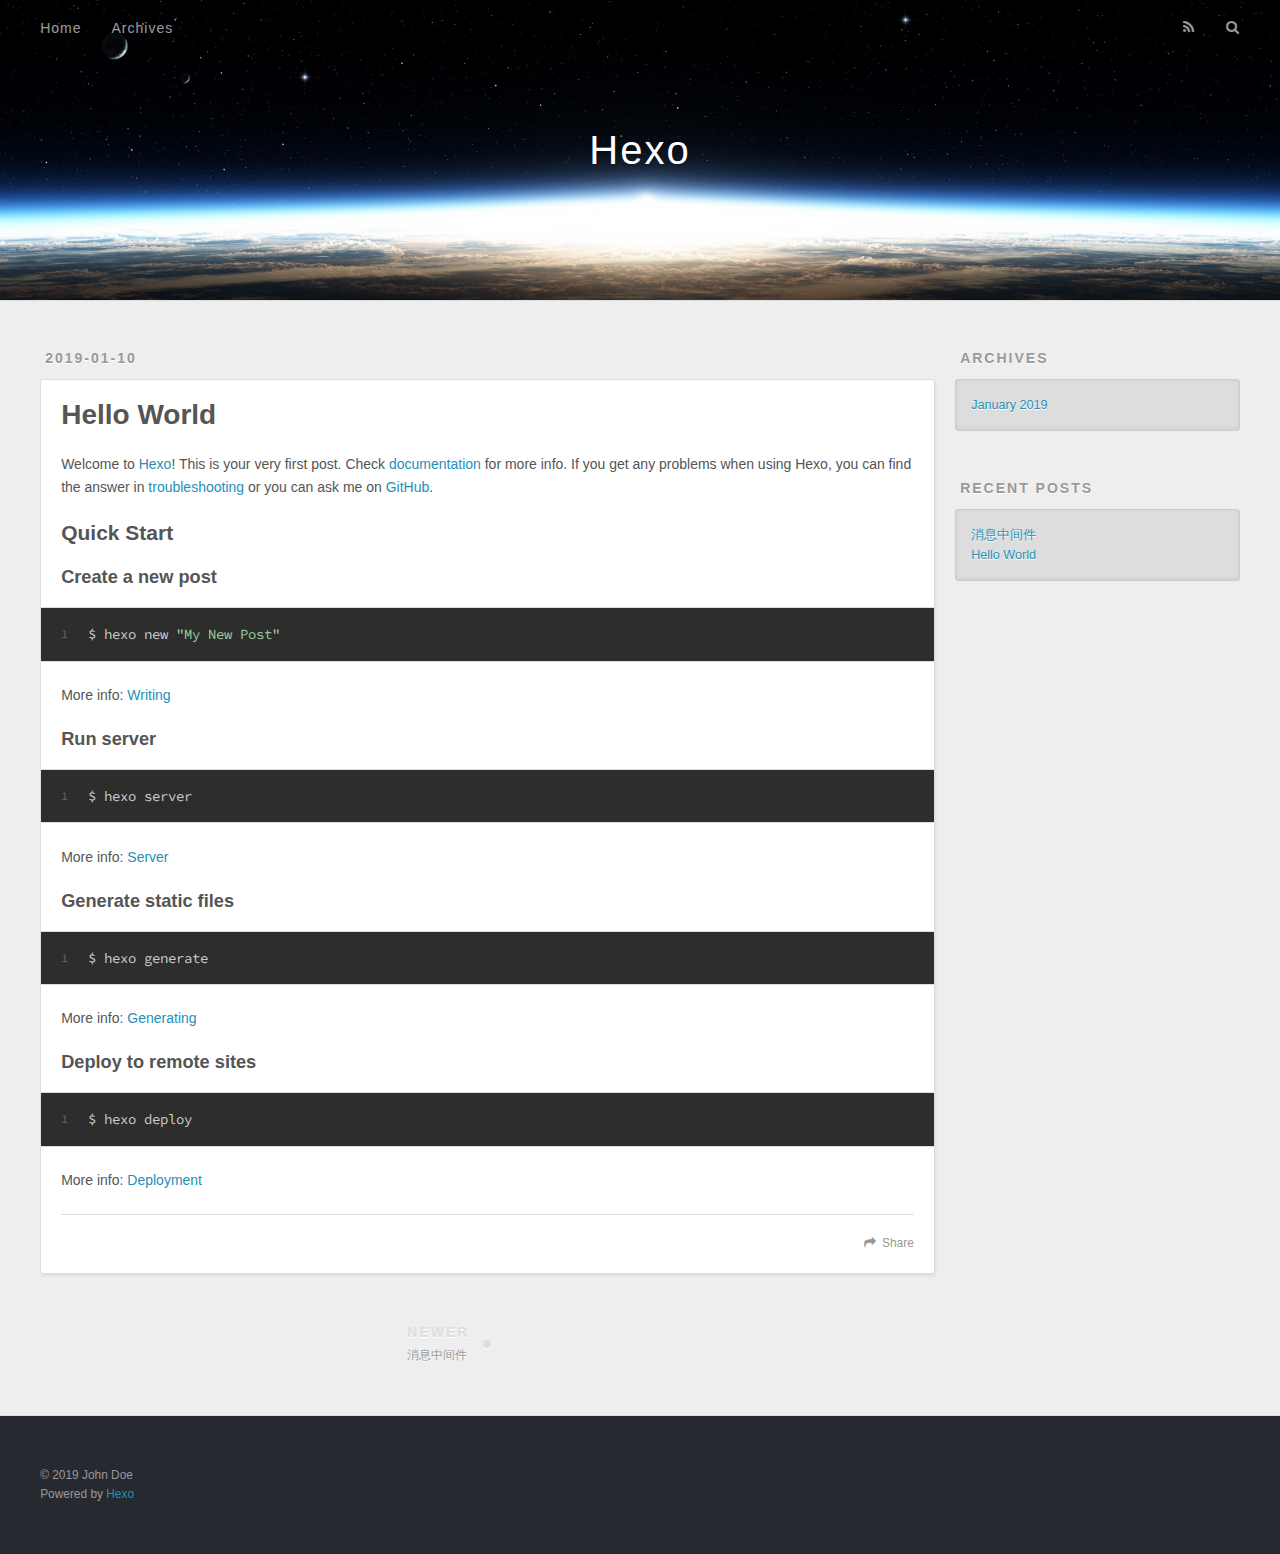
<file: 2019/01/10/hello-world/index.html>
<!DOCTYPE html>
<html>
<head><meta name="generator" content="Hexo 3.8.0">
  <meta charset="utf-8">
  

  
  <title>Hello World | Hexo</title>
  <meta name="viewport" content="width=device-width, initial-scale=1, maximum-scale=1">
  <meta name="description" content="Welcome to Hexo! This is your very first post. Check documentation for more info. If you get any problems when using Hexo, you can find the answer in troubleshooting or you can ask me on GitHub. Quick">
<meta property="og:type" content="article">
<meta property="og:title" content="Hello World">
<meta property="og:url" content="http://yoursite.com/2019/01/10/hello-world/index.html">
<meta property="og:site_name" content="Hexo">
<meta property="og:description" content="Welcome to Hexo! This is your very first post. Check documentation for more info. If you get any problems when using Hexo, you can find the answer in troubleshooting or you can ask me on GitHub. Quick">
<meta property="og:locale" content="default">
<meta property="og:updated_time" content="2019-01-10T00:42:24.697Z">
<meta name="twitter:card" content="summary">
<meta name="twitter:title" content="Hello World">
<meta name="twitter:description" content="Welcome to Hexo! This is your very first post. Check documentation for more info. If you get any problems when using Hexo, you can find the answer in troubleshooting or you can ask me on GitHub. Quick">
  
    <link rel="alternate" href="/atom.xml" title="Hexo" type="application/atom+xml">
  
  
    <link rel="icon" href="/favicon.png">
  
  
    <link href="//fonts.googleapis.com/css?family=Source+Code+Pro" rel="stylesheet" type="text/css">
  
  <link rel="stylesheet" href="/css/style.css">
</head>
</html>
<body>
  <div id="container">
    <div id="wrap">
      <header id="header">
  <div id="banner"></div>
  <div id="header-outer" class="outer">
    <div id="header-title" class="inner">
      <h1 id="logo-wrap">
        <a href="/" id="logo">Hexo</a>
      </h1>
      
    </div>
    <div id="header-inner" class="inner">
      <nav id="main-nav">
        <a id="main-nav-toggle" class="nav-icon"></a>
        
          <a class="main-nav-link" href="/">Home</a>
        
          <a class="main-nav-link" href="/archives">Archives</a>
        
      </nav>
      <nav id="sub-nav">
        
          <a id="nav-rss-link" class="nav-icon" href="/atom.xml" title="RSS Feed"></a>
        
        <a id="nav-search-btn" class="nav-icon" title="Search"></a>
      </nav>
      <div id="search-form-wrap">
        <form action="//google.com/search" method="get" accept-charset="UTF-8" class="search-form"><input type="search" name="q" class="search-form-input" placeholder="Search"><button type="submit" class="search-form-submit">&#xF002;</button><input type="hidden" name="sitesearch" value="http://yoursite.com"></form>
      </div>
    </div>
  </div>
</header>
      <div class="outer">
        <section id="main"><article id="post-hello-world" class="article article-type-post" itemscope="" itemprop="blogPost">
  <div class="article-meta">
    <a href="/2019/01/10/hello-world/" class="article-date">
  <time datetime="2019-01-10T00:42:24.696Z" itemprop="datePublished">2019-01-10</time>
</a>
    
  </div>
  <div class="article-inner">
    
    
      <header class="article-header">
        
  
    <h1 class="article-title" itemprop="name">
      Hello World
    </h1>
  

      </header>
    
    <div class="article-entry" itemprop="articleBody">
      
        <p>Welcome to <a href="https://hexo.io/" target="_blank" rel="noopener">Hexo</a>! This is your very first post. Check <a href="https://hexo.io/docs/" target="_blank" rel="noopener">documentation</a> for more info. If you get any problems when using Hexo, you can find the answer in <a href="https://hexo.io/docs/troubleshooting.html" target="_blank" rel="noopener">troubleshooting</a> or you can ask me on <a href="https://github.com/hexojs/hexo/issues" target="_blank" rel="noopener">GitHub</a>.</p>
<h2 id="Quick-Start"><a href="#Quick-Start" class="headerlink" title="Quick Start"></a>Quick Start</h2><h3 id="Create-a-new-post"><a href="#Create-a-new-post" class="headerlink" title="Create a new post"></a>Create a new post</h3><figure class="highlight bash"><table><tr><td class="gutter"><pre><span class="line">1</span><br></pre></td><td class="code"><pre><span class="line">$ hexo new <span class="string">"My New Post"</span></span><br></pre></td></tr></table></figure>
<p>More info: <a href="https://hexo.io/docs/writing.html" target="_blank" rel="noopener">Writing</a></p>
<h3 id="Run-server"><a href="#Run-server" class="headerlink" title="Run server"></a>Run server</h3><figure class="highlight bash"><table><tr><td class="gutter"><pre><span class="line">1</span><br></pre></td><td class="code"><pre><span class="line">$ hexo server</span><br></pre></td></tr></table></figure>
<p>More info: <a href="https://hexo.io/docs/server.html" target="_blank" rel="noopener">Server</a></p>
<h3 id="Generate-static-files"><a href="#Generate-static-files" class="headerlink" title="Generate static files"></a>Generate static files</h3><figure class="highlight bash"><table><tr><td class="gutter"><pre><span class="line">1</span><br></pre></td><td class="code"><pre><span class="line">$ hexo generate</span><br></pre></td></tr></table></figure>
<p>More info: <a href="https://hexo.io/docs/generating.html" target="_blank" rel="noopener">Generating</a></p>
<h3 id="Deploy-to-remote-sites"><a href="#Deploy-to-remote-sites" class="headerlink" title="Deploy to remote sites"></a>Deploy to remote sites</h3><figure class="highlight bash"><table><tr><td class="gutter"><pre><span class="line">1</span><br></pre></td><td class="code"><pre><span class="line">$ hexo deploy</span><br></pre></td></tr></table></figure>
<p>More info: <a href="https://hexo.io/docs/deployment.html" target="_blank" rel="noopener">Deployment</a></p>

      
    </div>
    <footer class="article-footer">
      <a data-url="http://yoursite.com/2019/01/10/hello-world/" data-id="cjqpx4t6b0000kswbxvnbffqn" class="article-share-link">Share</a>
      
      
    </footer>
  </div>
  
    
<nav id="article-nav">
  
    <a href="/2019/01/10/消息中间件/" id="article-nav-newer" class="article-nav-link-wrap">
      <strong class="article-nav-caption">Newer</strong>
      <div class="article-nav-title">
        
          消息中间件
        
      </div>
    </a>
  
  
</nav>

  
</article>

</section>
        
          <aside id="sidebar">
  
    

  
    

  
    
  
    
  <div class="widget-wrap">
    <h3 class="widget-title">Archives</h3>
    <div class="widget">
      <ul class="archive-list"><li class="archive-list-item"><a class="archive-list-link" href="/archives/2019/01/">January 2019</a></li></ul>
    </div>
  </div>


  
    
  <div class="widget-wrap">
    <h3 class="widget-title">Recent Posts</h3>
    <div class="widget">
      <ul>
        
          <li>
            <a href="/2019/01/10/消息中间件/">消息中间件</a>
          </li>
        
          <li>
            <a href="/2019/01/10/hello-world/">Hello World</a>
          </li>
        
      </ul>
    </div>
  </div>

  
</aside>
        
      </div>
      <footer id="footer">
  
  <div class="outer">
    <div id="footer-info" class="inner">
      &copy; 2019 John Doe<br>
      Powered by <a href="http://hexo.io/" target="_blank">Hexo</a>
    </div>
  </div>
</footer>
    </div>
    <nav id="mobile-nav">
  
    <a href="/" class="mobile-nav-link">Home</a>
  
    <a href="/archives" class="mobile-nav-link">Archives</a>
  
</nav>
    

<script src="//ajax.googleapis.com/ajax/libs/jquery/2.0.3/jquery.min.js"></script>


  <link rel="stylesheet" href="/fancybox/jquery.fancybox.css">
  <script src="/fancybox/jquery.fancybox.pack.js"></script>


<script src="/js/script.js"></script>



  </div>
</body>
</html>
</file>
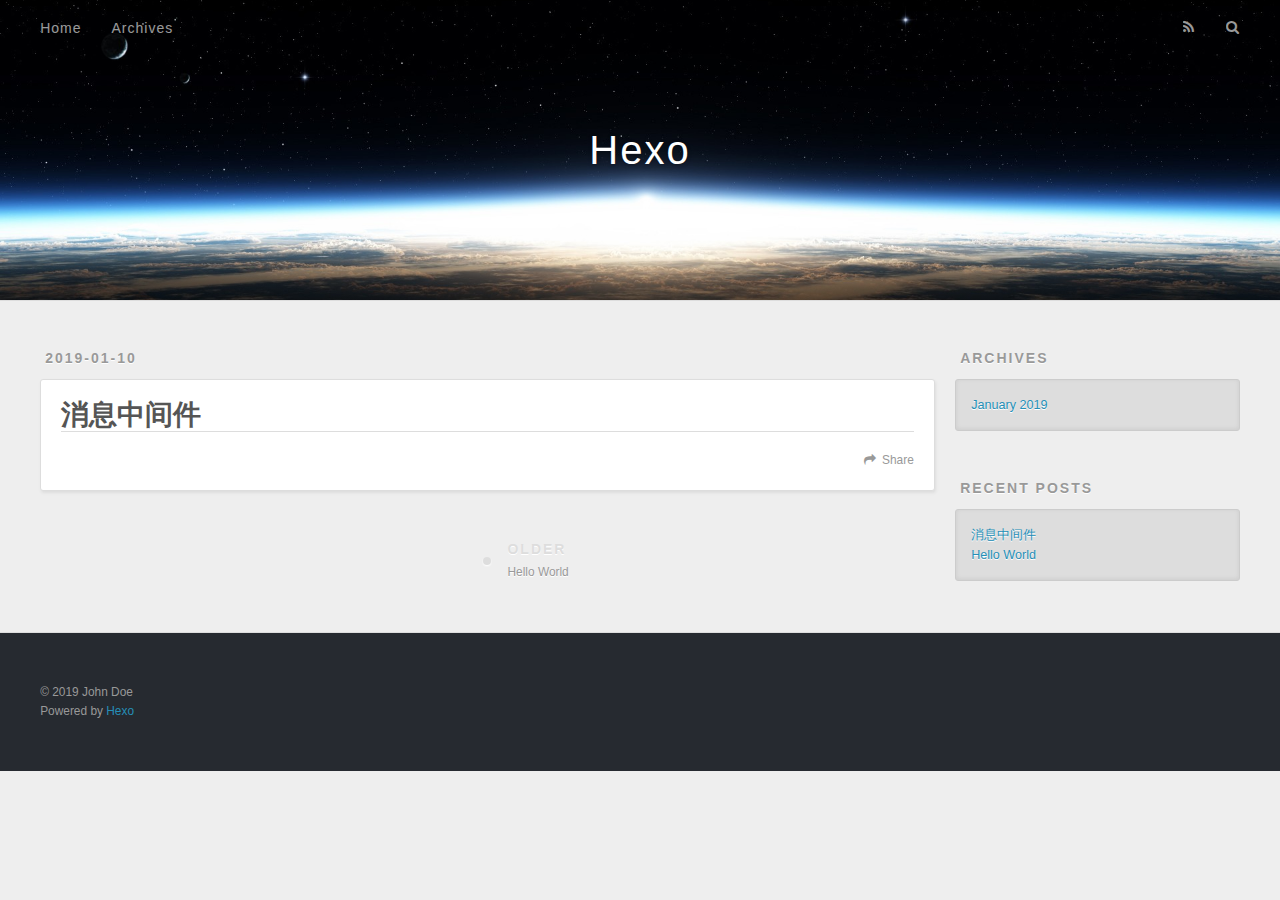
<file: 2019/01/10/消息中间件/index.html>
<!DOCTYPE html>
<html>
<head><meta name="generator" content="Hexo 3.8.0">
  <meta charset="utf-8">
  

  
  <title>消息中间件 | Hexo</title>
  <meta name="viewport" content="width=device-width, initial-scale=1, maximum-scale=1">
  <meta property="og:type" content="article">
<meta property="og:title" content="消息中间件">
<meta property="og:url" content="http://yoursite.com/2019/01/10/消息中间件/index.html">
<meta property="og:site_name" content="Hexo">
<meta property="og:locale" content="default">
<meta property="og:updated_time" content="2019-01-10T01:05:32.673Z">
<meta name="twitter:card" content="summary">
<meta name="twitter:title" content="消息中间件">
  
    <link rel="alternate" href="/atom.xml" title="Hexo" type="application/atom+xml">
  
  
    <link rel="icon" href="/favicon.png">
  
  
    <link href="//fonts.googleapis.com/css?family=Source+Code+Pro" rel="stylesheet" type="text/css">
  
  <link rel="stylesheet" href="/css/style.css">
</head>
</html>
<body>
  <div id="container">
    <div id="wrap">
      <header id="header">
  <div id="banner"></div>
  <div id="header-outer" class="outer">
    <div id="header-title" class="inner">
      <h1 id="logo-wrap">
        <a href="/" id="logo">Hexo</a>
      </h1>
      
    </div>
    <div id="header-inner" class="inner">
      <nav id="main-nav">
        <a id="main-nav-toggle" class="nav-icon"></a>
        
          <a class="main-nav-link" href="/">Home</a>
        
          <a class="main-nav-link" href="/archives">Archives</a>
        
      </nav>
      <nav id="sub-nav">
        
          <a id="nav-rss-link" class="nav-icon" href="/atom.xml" title="RSS Feed"></a>
        
        <a id="nav-search-btn" class="nav-icon" title="Search"></a>
      </nav>
      <div id="search-form-wrap">
        <form action="//google.com/search" method="get" accept-charset="UTF-8" class="search-form"><input type="search" name="q" class="search-form-input" placeholder="Search"><button type="submit" class="search-form-submit">&#xF002;</button><input type="hidden" name="sitesearch" value="http://yoursite.com"></form>
      </div>
    </div>
  </div>
</header>
      <div class="outer">
        <section id="main"><article id="post-消息中间件" class="article article-type-post" itemscope="" itemprop="blogPost">
  <div class="article-meta">
    <a href="/2019/01/10/消息中间件/" class="article-date">
  <time datetime="2019-01-10T01:05:32.000Z" itemprop="datePublished">2019-01-10</time>
</a>
    
  </div>
  <div class="article-inner">
    
    
      <header class="article-header">
        
  
    <h1 class="article-title" itemprop="name">
      消息中间件
    </h1>
  

      </header>
    
    <div class="article-entry" itemprop="articleBody">
      
        
      
    </div>
    <footer class="article-footer">
      <a data-url="http://yoursite.com/2019/01/10/消息中间件/" data-id="cjqpx4t6r0001kswbkgh0utq2" class="article-share-link">Share</a>
      
      
    </footer>
  </div>
  
    
<nav id="article-nav">
  
  
    <a href="/2019/01/10/hello-world/" id="article-nav-older" class="article-nav-link-wrap">
      <strong class="article-nav-caption">Older</strong>
      <div class="article-nav-title">Hello World</div>
    </a>
  
</nav>

  
</article>

</section>
        
          <aside id="sidebar">
  
    

  
    

  
    
  
    
  <div class="widget-wrap">
    <h3 class="widget-title">Archives</h3>
    <div class="widget">
      <ul class="archive-list"><li class="archive-list-item"><a class="archive-list-link" href="/archives/2019/01/">January 2019</a></li></ul>
    </div>
  </div>


  
    
  <div class="widget-wrap">
    <h3 class="widget-title">Recent Posts</h3>
    <div class="widget">
      <ul>
        
          <li>
            <a href="/2019/01/10/消息中间件/">消息中间件</a>
          </li>
        
          <li>
            <a href="/2019/01/10/hello-world/">Hello World</a>
          </li>
        
      </ul>
    </div>
  </div>

  
</aside>
        
      </div>
      <footer id="footer">
  
  <div class="outer">
    <div id="footer-info" class="inner">
      &copy; 2019 John Doe<br>
      Powered by <a href="http://hexo.io/" target="_blank">Hexo</a>
    </div>
  </div>
</footer>
    </div>
    <nav id="mobile-nav">
  
    <a href="/" class="mobile-nav-link">Home</a>
  
    <a href="/archives" class="mobile-nav-link">Archives</a>
  
</nav>
    

<script src="//ajax.googleapis.com/ajax/libs/jquery/2.0.3/jquery.min.js"></script>


  <link rel="stylesheet" href="/fancybox/jquery.fancybox.css">
  <script src="/fancybox/jquery.fancybox.pack.js"></script>


<script src="/js/script.js"></script>



  </div>
</body>
</html>
</file>
<file: css/style.css>
body {
  width: 100%;
}
body:before,
body:after {
  content: "";
  display: table;
}
body:after {
  clear: both;
}
html,
body,
div,
span,
applet,
object,
iframe,
h1,
h2,
h3,
h4,
h5,
h6,
p,
blockquote,
pre,
a,
abbr,
acronym,
address,
big,
cite,
code,
del,
dfn,
em,
img,
ins,
kbd,
q,
s,
samp,
small,
strike,
strong,
sub,
sup,
tt,
var,
dl,
dt,
dd,
ol,
ul,
li,
fieldset,
form,
label,
legend,
table,
caption,
tbody,
tfoot,
thead,
tr,
th,
td {
  margin: 0;
  padding: 0;
  border: 0;
  outline: 0;
  font-weight: inherit;
  font-style: inherit;
  font-family: inherit;
  font-size: 100%;
  vertical-align: baseline;
}
body {
  line-height: 1;
  color: #000;
  background: #fff;
}
ol,
ul {
  list-style: none;
}
table {
  border-collapse: separate;
  border-spacing: 0;
  vertical-align: middle;
}
caption,
th,
td {
  text-align: left;
  font-weight: normal;
  vertical-align: middle;
}
a img {
  border: none;
}
input,
button {
  margin: 0;
  padding: 0;
}
input::-moz-focus-inner,
button::-moz-focus-inner {
  border: 0;
  padding: 0;
}
@font-face {
  font-family: FontAwesome;
  font-style: normal;
  font-weight: normal;
  src: url("fonts/fontawesome-webfont.eot?v=#4.0.3");
  src: url("fonts/fontawesome-webfont.eot?#iefix&v=#4.0.3") format("embedded-opentype"), url("fonts/fontawesome-webfont.woff?v=#4.0.3") format("woff"), url("fonts/fontawesome-webfont.ttf?v=#4.0.3") format("truetype"), url("fonts/fontawesome-webfont.svg#fontawesomeregular?v=#4.0.3") format("svg");
}
html,
body,
#container {
  height: 100%;
}
body {
  background: #eee;
  font: 14px -apple-system, BlinkMacSystemFont, "Segoe UI", "Roboto", "Oxygen", "Ubuntu", "Cantarell", "Fira Sans", "Droid Sans", "Helvetica Neue", sans-serif;
  -webkit-text-size-adjust: 100%;
}
.outer {
  max-width: 1220px;
  margin: 0 auto;
  padding: 0 20px;
}
.outer:before,
.outer:after {
  content: "";
  display: table;
}
.outer:after {
  clear: both;
}
.inner {
  display: inline;
  float: left;
  width: 98.33333333333333%;
  margin: 0 0.833333333333333%;
}
.left,
.alignleft {
  float: left;
}
.right,
.alignright {
  float: right;
}
.clear {
  clear: both;
}
#container {
  position: relative;
}
.mobile-nav-on {
  overflow: hidden;
}
#wrap {
  height: 100%;
  width: 100%;
  position: absolute;
  top: 0;
  left: 0;
  -webkit-transition: 0.2s ease-out;
  -moz-transition: 0.2s ease-out;
  -ms-transition: 0.2s ease-out;
  transition: 0.2s ease-out;
  z-index: 1;
  background: #eee;
}
.mobile-nav-on #wrap {
  left: 280px;
}
@media screen and (min-width: 768px) {
  #main {
    display: inline;
    float: left;
    width: 73.33333333333333%;
    margin: 0 0.833333333333333%;
  }
}
.article-date,
.article-category-link,
.archive-year,
.widget-title {
  text-decoration: none;
  text-transform: uppercase;
  letter-spacing: 2px;
  color: #999;
  margin-bottom: 1em;
  margin-left: 5px;
  line-height: 1em;
  text-shadow: 0 1px #fff;
  font-weight: bold;
}
.article-inner,
.archive-article-inner {
  background: #fff;
  -webkit-box-shadow: 1px 2px 3px #ddd;
  box-shadow: 1px 2px 3px #ddd;
  border: 1px solid #ddd;
  border-radius: 3px;
}
.article-entry h1,
.widget h1 {
  font-size: 2em;
}
.article-entry h2,
.widget h2 {
  font-size: 1.5em;
}
.article-entry h3,
.widget h3 {
  font-size: 1.3em;
}
.article-entry h4,
.widget h4 {
  font-size: 1.2em;
}
.article-entry h5,
.widget h5 {
  font-size: 1em;
}
.article-entry h6,
.widget h6 {
  font-size: 1em;
  color: #999;
}
.article-entry hr,
.widget hr {
  border: 1px dashed #ddd;
}
.article-entry strong,
.widget strong {
  font-weight: bold;
}
.article-entry em,
.widget em,
.article-entry cite,
.widget cite {
  font-style: italic;
}
.article-entry sup,
.widget sup,
.article-entry sub,
.widget sub {
  font-size: 0.75em;
  line-height: 0;
  position: relative;
  vertical-align: baseline;
}
.article-entry sup,
.widget sup {
  top: -0.5em;
}
.article-entry sub,
.widget sub {
  bottom: -0.2em;
}
.article-entry small,
.widget small {
  font-size: 0.85em;
}
.article-entry acronym,
.widget acronym,
.article-entry abbr,
.widget abbr {
  border-bottom: 1px dotted;
}
.article-entry ul,
.widget ul,
.article-entry ol,
.widget ol,
.article-entry dl,
.widget dl {
  margin: 0 20px;
  line-height: 1.6em;
}
.article-entry ul ul,
.widget ul ul,
.article-entry ol ul,
.widget ol ul,
.article-entry ul ol,
.widget ul ol,
.article-entry ol ol,
.widget ol ol {
  margin-top: 0;
  margin-bottom: 0;
}
.article-entry ul,
.widget ul {
  list-style: disc;
}
.article-entry ol,
.widget ol {
  list-style: decimal;
}
.article-entry dt,
.widget dt {
  font-weight: bold;
}
#header {
  height: 300px;
  position: relative;
  border-bottom: 1px solid #ddd;
}
#header:before,
#header:after {
  content: "";
  position: absolute;
  left: 0;
  right: 0;
  height: 40px;
}
#header:before {
  top: 0;
  background: -webkit-linear-gradient(rgba(0,0,0,0.2), transparent);
  background: -moz-linear-gradient(rgba(0,0,0,0.2), transparent);
  background: -ms-linear-gradient(rgba(0,0,0,0.2), transparent);
  background: linear-gradient(rgba(0,0,0,0.2), transparent);
}
#header:after {
  bottom: 0;
  background: -webkit-linear-gradient(transparent, rgba(0,0,0,0.2));
  background: -moz-linear-gradient(transparent, rgba(0,0,0,0.2));
  background: -ms-linear-gradient(transparent, rgba(0,0,0,0.2));
  background: linear-gradient(transparent, rgba(0,0,0,0.2));
}
#header-outer {
  height: 100%;
  position: relative;
}
#header-inner {
  position: relative;
  overflow: hidden;
}
#banner {
  position: absolute;
  top: 0;
  left: 0;
  width: 100%;
  height: 100%;
  background: url("images/banner.jpg") center #000;
  -webkit-background-size: cover;
  -moz-background-size: cover;
  background-size: cover;
  z-index: -1;
}
#header-title {
  text-align: center;
  height: 40px;
  position: absolute;
  top: 50%;
  left: 0;
  margin-top: -20px;
}
#logo,
#subtitle {
  text-decoration: none;
  color: #fff;
  font-weight: 300;
  text-shadow: 0 1px 4px rgba(0,0,0,0.3);
}
#logo {
  font-size: 40px;
  line-height: 40px;
  letter-spacing: 2px;
}
#subtitle {
  font-size: 16px;
  line-height: 16px;
  letter-spacing: 1px;
}
#subtitle-wrap {
  margin-top: 16px;
}
#main-nav {
  float: left;
  margin-left: -15px;
}
.nav-icon,
.main-nav-link {
  float: left;
  color: #fff;
  opacity: 0.6;
  text-decoration: none;
  text-shadow: 0 1px rgba(0,0,0,0.2);
  -webkit-transition: opacity 0.2s;
  -moz-transition: opacity 0.2s;
  -ms-transition: opacity 0.2s;
  transition: opacity 0.2s;
  display: block;
  padding: 20px 15px;
}
.nav-icon:hover,
.main-nav-link:hover {
  opacity: 1;
}
.nav-icon {
  font-family: FontAwesome;
  text-align: center;
  font-size: 14px;
  width: 14px;
  height: 14px;
  padding: 20px 15px;
  position: relative;
  cursor: pointer;
}
.main-nav-link {
  font-weight: 300;
  letter-spacing: 1px;
}
@media screen and (max-width: 479px) {
  .main-nav-link {
    display: none;
  }
}
#main-nav-toggle {
  display: none;
}
#main-nav-toggle:before {
  content: "\f0c9";
}
@media screen and (max-width: 479px) {
  #main-nav-toggle {
    display: block;
  }
}
#sub-nav {
  float: right;
  margin-right: -15px;
}
#nav-rss-link:before {
  content: "\f09e";
}
#nav-search-btn:before {
  content: "\f002";
}
#search-form-wrap {
  position: absolute;
  top: 15px;
  width: 150px;
  height: 30px;
  right: -150px;
  opacity: 0;
  -webkit-transition: 0.2s ease-out;
  -moz-transition: 0.2s ease-out;
  -ms-transition: 0.2s ease-out;
  transition: 0.2s ease-out;
}
#search-form-wrap.on {
  opacity: 1;
  right: 0;
}
@media screen and (max-width: 479px) {
  #search-form-wrap {
    width: 100%;
    right: -100%;
  }
}
.search-form {
  position: absolute;
  top: 0;
  left: 0;
  right: 0;
  background: #fff;
  padding: 5px 15px;
  border-radius: 15px;
  -webkit-box-shadow: 0 0 10px rgba(0,0,0,0.3);
  box-shadow: 0 0 10px rgba(0,0,0,0.3);
}
.search-form-input {
  border: none;
  background: none;
  color: #555;
  width: 100%;
  font: 13px -apple-system, BlinkMacSystemFont, "Segoe UI", "Roboto", "Oxygen", "Ubuntu", "Cantarell", "Fira Sans", "Droid Sans", "Helvetica Neue", sans-serif;
  outline: none;
}
.search-form-input::-webkit-search-results-decoration,
.search-form-input::-webkit-search-cancel-button {
  -webkit-appearance: none;
}
.search-form-submit {
  position: absolute;
  top: 50%;
  right: 10px;
  margin-top: -7px;
  font: 13px FontAwesome;
  border: none;
  background: none;
  color: #bbb;
  cursor: pointer;
}
.search-form-submit:hover,
.search-form-submit:focus {
  color: #777;
}
.article {
  margin: 50px 0;
}
.article-inner {
  overflow: hidden;
}
.article-meta:before,
.article-meta:after {
  content: "";
  display: table;
}
.article-meta:after {
  clear: both;
}
.article-date {
  float: left;
}
.article-category {
  float: left;
  line-height: 1em;
  color: #ccc;
  text-shadow: 0 1px #fff;
  margin-left: 8px;
}
.article-category:before {
  content: "\2022";
}
.article-category-link {
  margin: 0 12px 1em;
}
.article-header {
  padding: 20px 20px 0;
}
.article-title {
  text-decoration: none;
  font-size: 2em;
  font-weight: bold;
  color: #555;
  line-height: 1.1em;
  -webkit-transition: color 0.2s;
  -moz-transition: color 0.2s;
  -ms-transition: color 0.2s;
  transition: color 0.2s;
}
a.article-title:hover {
  color: #258fb8;
}
.article-entry {
  color: #555;
  padding: 0 20px;
}
.article-entry:before,
.article-entry:after {
  content: "";
  display: table;
}
.article-entry:after {
  clear: both;
}
.article-entry p,
.article-entry table {
  line-height: 1.6em;
  margin: 1.6em 0;
}
.article-entry h1,
.article-entry h2,
.article-entry h3,
.article-entry h4,
.article-entry h5,
.article-entry h6 {
  font-weight: bold;
}
.article-entry h1,
.article-entry h2,
.article-entry h3,
.article-entry h4,
.article-entry h5,
.article-entry h6 {
  line-height: 1.1em;
  margin: 1.1em 0;
}
.article-entry a {
  color: #258fb8;
  text-decoration: none;
}
.article-entry a:hover {
  text-decoration: underline;
}
.article-entry ul,
.article-entry ol,
.article-entry dl {
  margin-top: 1.6em;
  margin-bottom: 1.6em;
}
.article-entry img,
.article-entry video {
  max-width: 100%;
  height: auto;
  display: block;
  margin: auto;
}
.article-entry iframe {
  border: none;
}
.article-entry table {
  width: 100%;
  border-collapse: collapse;
  border-spacing: 0;
}
.article-entry th {
  font-weight: bold;
  border-bottom: 3px solid #ddd;
  padding-bottom: 0.5em;
}
.article-entry td {
  border-bottom: 1px solid #ddd;
  padding: 10px 0;
}
.article-entry blockquote {
  font-family: Georgia, "Times New Roman", serif;
  font-size: 1.4em;
  margin: 1.6em 20px;
  text-align: center;
}
.article-entry blockquote footer {
  font-size: 14px;
  margin: 1.6em 0;
  font-family: -apple-system, BlinkMacSystemFont, "Segoe UI", "Roboto", "Oxygen", "Ubuntu", "Cantarell", "Fira Sans", "Droid Sans", "Helvetica Neue", sans-serif;
}
.article-entry blockquote footer cite:before {
  content: "—";
  padding: 0 0.5em;
}
.article-entry .pullquote {
  text-align: left;
  width: 45%;
  margin: 0;
}
.article-entry .pullquote.left {
  margin-left: 0.5em;
  margin-right: 1em;
}
.article-entry .pullquote.right {
  margin-right: 0.5em;
  margin-left: 1em;
}
.article-entry .caption {
  color: #999;
  display: block;
  font-size: 0.9em;
  margin-top: 0.5em;
  position: relative;
  text-align: center;
}
.article-entry .video-container {
  position: relative;
  padding-top: 56.25%;
  height: 0;
  overflow: hidden;
}
.article-entry .video-container iframe,
.article-entry .video-container object,
.article-entry .video-container embed {
  position: absolute;
  top: 0;
  left: 0;
  width: 100%;
  height: 100%;
  margin-top: 0;
}
.article-more-link a {
  display: inline-block;
  line-height: 1em;
  padding: 6px 15px;
  border-radius: 15px;
  background: #eee;
  color: #999;
  text-shadow: 0 1px #fff;
  text-decoration: none;
}
.article-more-link a:hover {
  background: #258fb8;
  color: #fff;
  text-decoration: none;
  text-shadow: 0 1px #1e7293;
}
.article-footer {
  font-size: 0.85em;
  line-height: 1.6em;
  border-top: 1px solid #ddd;
  padding-top: 1.6em;
  margin: 0 20px 20px;
}
.article-footer:before,
.article-footer:after {
  content: "";
  display: table;
}
.article-footer:after {
  clear: both;
}
.article-footer a {
  color: #999;
  text-decoration: none;
}
.article-footer a:hover {
  color: #555;
}
.article-tag-list-item {
  float: left;
  margin-right: 10px;
}
.article-tag-list-link:before {
  content: "#";
}
.article-comment-link {
  float: right;
}
.article-comment-link:before {
  content: "\f075";
  font-family: FontAwesome;
  padding-right: 8px;
}
.article-share-link {
  cursor: pointer;
  float: right;
  margin-left: 20px;
}
.article-share-link:before {
  content: "\f064";
  font-family: FontAwesome;
  padding-right: 6px;
}
#article-nav {
  position: relative;
}
#article-nav:before,
#article-nav:after {
  content: "";
  display: table;
}
#article-nav:after {
  clear: both;
}
@media screen and (min-width: 768px) {
  #article-nav {
    margin: 50px 0;
  }
  #article-nav:before {
    width: 8px;
    height: 8px;
    position: absolute;
    top: 50%;
    left: 50%;
    margin-top: -4px;
    margin-left: -4px;
    content: "";
    border-radius: 50%;
    background: #ddd;
    -webkit-box-shadow: 0 1px 2px #fff;
    box-shadow: 0 1px 2px #fff;
  }
}
.article-nav-link-wrap {
  text-decoration: none;
  text-shadow: 0 1px #fff;
  color: #999;
  -webkit-box-sizing: border-box;
  -moz-box-sizing: border-box;
  box-sizing: border-box;
  margin-top: 50px;
  text-align: center;
  display: block;
}
.article-nav-link-wrap:hover {
  color: #555;
}
@media screen and (min-width: 768px) {
  .article-nav-link-wrap {
    width: 50%;
    margin-top: 0;
  }
}
@media screen and (min-width: 768px) {
  #article-nav-newer {
    float: left;
    text-align: right;
    padding-right: 20px;
  }
}
@media screen and (min-width: 768px) {
  #article-nav-older {
    float: right;
    text-align: left;
    padding-left: 20px;
  }
}
.article-nav-caption {
  text-transform: uppercase;
  letter-spacing: 2px;
  color: #ddd;
  line-height: 1em;
  font-weight: bold;
}
#article-nav-newer .article-nav-caption {
  margin-right: -2px;
}
.article-nav-title {
  font-size: 0.85em;
  line-height: 1.6em;
  margin-top: 0.5em;
}
.article-share-box {
  position: absolute;
  display: none;
  background: #fff;
  -webkit-box-shadow: 1px 2px 10px rgba(0,0,0,0.2);
  box-shadow: 1px 2px 10px rgba(0,0,0,0.2);
  border-radius: 3px;
  margin-left: -145px;
  overflow: hidden;
  z-index: 1;
}
.article-share-box.on {
  display: block;
}
.article-share-input {
  width: 100%;
  background: none;
  -webkit-box-sizing: border-box;
  -moz-box-sizing: border-box;
  box-sizing: border-box;
  font: 14px -apple-system, BlinkMacSystemFont, "Segoe UI", "Roboto", "Oxygen", "Ubuntu", "Cantarell", "Fira Sans", "Droid Sans", "Helvetica Neue", sans-serif;
  padding: 0 15px;
  color: #555;
  outline: none;
  border: 1px solid #ddd;
  border-radius: 3px 3px 0 0;
  height: 36px;
  line-height: 36px;
}
.article-share-links {
  background: #eee;
}
.article-share-links:before,
.article-share-links:after {
  content: "";
  display: table;
}
.article-share-links:after {
  clear: both;
}
.article-share-twitter,
.article-share-facebook,
.article-share-pinterest,
.article-share-google {
  width: 50px;
  height: 36px;
  display: block;
  float: left;
  position: relative;
  color: #999;
  text-shadow: 0 1px #fff;
}
.article-share-twitter:before,
.article-share-facebook:before,
.article-share-pinterest:before,
.article-share-google:before {
  font-size: 20px;
  font-family: FontAwesome;
  width: 20px;
  height: 20px;
  position: absolute;
  top: 50%;
  left: 50%;
  margin-top: -10px;
  margin-left: -10px;
  text-align: center;
}
.article-share-twitter:hover,
.article-share-facebook:hover,
.article-share-pinterest:hover,
.article-share-google:hover {
  color: #fff;
}
.article-share-twitter:before {
  content: "\f099";
}
.article-share-twitter:hover {
  background: #00aced;
  text-shadow: 0 1px #008abe;
}
.article-share-facebook:before {
  content: "\f09a";
}
.article-share-facebook:hover {
  background: #3b5998;
  text-shadow: 0 1px #2f477a;
}
.article-share-pinterest:before {
  content: "\f0d2";
}
.article-share-pinterest:hover {
  background: #cb2027;
  text-shadow: 0 1px #a21a1f;
}
.article-share-google:before {
  content: "\f0d5";
}
.article-share-google:hover {
  background: #dd4b39;
  text-shadow: 0 1px #be3221;
}
.article-gallery {
  background: #000;
  position: relative;
}
.article-gallery-photos {
  position: relative;
  overflow: hidden;
}
.article-gallery-img {
  display: none;
  max-width: 100%;
}
.article-gallery-img:first-child {
  display: block;
}
.article-gallery-img.loaded {
  position: absolute;
  display: block;
}
.article-gallery-img img {
  display: block;
  max-width: 100%;
  margin: 0 auto;
}
#comments {
  background: #fff;
  -webkit-box-shadow: 1px 2px 3px #ddd;
  box-shadow: 1px 2px 3px #ddd;
  padding: 20px;
  border: 1px solid #ddd;
  border-radius: 3px;
  margin: 50px 0;
}
#comments a {
  color: #258fb8;
}
.archives-wrap {
  margin: 50px 0;
}
.archives:before,
.archives:after {
  content: "";
  display: table;
}
.archives:after {
  clear: both;
}
.archive-year-wrap {
  margin-bottom: 1em;
}
.archives {
  -webkit-column-gap: 10px;
  -moz-column-gap: 10px;
  column-gap: 10px;
}
@media screen and (min-width: 480px) and (max-width: 767px) {
  .archives {
    -webkit-column-count: 2;
    -moz-column-count: 2;
    column-count: 2;
  }
}
@media screen and (min-width: 768px) {
  .archives {
    -webkit-column-count: 3;
    -moz-column-count: 3;
    column-count: 3;
  }
}
.archive-article {
  -webkit-column-break-inside: avoid;
  page-break-inside: avoid;
  overflow: hidden;
  break-inside: avoid-column;
}
.archive-article-inner {
  padding: 10px;
  margin-bottom: 15px;
}
.archive-article-title {
  text-decoration: none;
  font-weight: bold;
  color: #555;
  -webkit-transition: color 0.2s;
  -moz-transition: color 0.2s;
  -ms-transition: color 0.2s;
  transition: color 0.2s;
  line-height: 1.6em;
}
.archive-article-title:hover {
  color: #258fb8;
}
.archive-article-footer {
  margin-top: 1em;
}
.archive-article-date {
  color: #999;
  text-decoration: none;
  font-size: 0.85em;
  line-height: 1em;
  margin-bottom: 0.5em;
  display: block;
}
#page-nav {
  margin: 50px auto;
  background: #fff;
  -webkit-box-shadow: 1px 2px 3px #ddd;
  box-shadow: 1px 2px 3px #ddd;
  border: 1px solid #ddd;
  border-radius: 3px;
  text-align: center;
  color: #999;
  overflow: hidden;
}
#page-nav:before,
#page-nav:after {
  content: "";
  display: table;
}
#page-nav:after {
  clear: both;
}
#page-nav a,
#page-nav span {
  padding: 10px 20px;
  line-height: 1;
  height: 2ex;
}
#page-nav a {
  color: #999;
  text-decoration: none;
}
#page-nav a:hover {
  background: #999;
  color: #fff;
}
#page-nav .prev {
  float: left;
}
#page-nav .next {
  float: right;
}
#page-nav .page-number {
  display: inline-block;
}
@media screen and (max-width: 479px) {
  #page-nav .page-number {
    display: none;
  }
}
#page-nav .current {
  color: #555;
  font-weight: bold;
}
#page-nav .space {
  color: #ddd;
}
#footer {
  background: #262a30;
  padding: 50px 0;
  border-top: 1px solid #ddd;
  color: #999;
}
#footer a {
  color: #258fb8;
  text-decoration: none;
}
#footer a:hover {
  text-decoration: underline;
}
#footer-info {
  line-height: 1.6em;
  font-size: 0.85em;
}
.article-entry pre,
.article-entry .highlight {
  background: #2d2d2d;
  margin: 0 -20px;
  padding: 15px 20px;
  border-style: solid;
  border-color: #ddd;
  border-width: 1px 0;
  overflow: auto;
  color: #ccc;
  line-height: 22.400000000000002px;
}
.article-entry .highlight .gutter pre,
.article-entry .gist .gist-file .gist-data .line-numbers {
  color: #666;
  font-size: 0.85em;
}
.article-entry pre,
.article-entry code {
  font-family: "Source Code Pro", Consolas, Monaco, Menlo, Consolas, monospace;
}
.article-entry code {
  background: #eee;
  text-shadow: 0 1px #fff;
  padding: 0 0.3em;
}
.article-entry pre code {
  background: none;
  text-shadow: none;
  padding: 0;
}
.article-entry .highlight pre {
  border: none;
  margin: 0;
  padding: 0;
}
.article-entry .highlight table {
  margin: 0;
  width: auto;
}
.article-entry .highlight td {
  border: none;
  padding: 0;
}
.article-entry .highlight figcaption {
  font-size: 0.85em;
  color: #999;
  line-height: 1em;
  margin-bottom: 1em;
}
.article-entry .highlight figcaption:before,
.article-entry .highlight figcaption:after {
  content: "";
  display: table;
}
.article-entry .highlight figcaption:after {
  clear: both;
}
.article-entry .highlight figcaption a {
  float: right;
}
.article-entry .highlight .gutter pre {
  text-align: right;
  padding-right: 20px;
}
.article-entry .highlight .line {
  height: 22.400000000000002px;
}
.article-entry .highlight .line.marked {
  background: #515151;
}
.article-entry .gist {
  margin: 0 -20px;
  border-style: solid;
  border-color: #ddd;
  border-width: 1px 0;
  background: #2d2d2d;
  padding: 15px 20px 15px 0;
}
.article-entry .gist .gist-file {
  border: none;
  font-family: "Source Code Pro", Consolas, Monaco, Menlo, Consolas, monospace;
  margin: 0;
}
.article-entry .gist .gist-file .gist-data {
  background: none;
  border: none;
}
.article-entry .gist .gist-file .gist-data .line-numbers {
  background: none;
  border: none;
  padding: 0 20px 0 0;
}
.article-entry .gist .gist-file .gist-data .line-data {
  padding: 0 !important;
}
.article-entry .gist .gist-file .highlight {
  margin: 0;
  padding: 0;
  border: none;
}
.article-entry .gist .gist-file .gist-meta {
  background: #2d2d2d;
  color: #999;
  font: 0.85em -apple-system, BlinkMacSystemFont, "Segoe UI", "Roboto", "Oxygen", "Ubuntu", "Cantarell", "Fira Sans", "Droid Sans", "Helvetica Neue", sans-serif;
  text-shadow: 0 0;
  padding: 0;
  margin-top: 1em;
  margin-left: 20px;
}
.article-entry .gist .gist-file .gist-meta a {
  color: #258fb8;
  font-weight: normal;
}
.article-entry .gist .gist-file .gist-meta a:hover {
  text-decoration: underline;
}
pre .comment,
pre .title {
  color: #999;
}
pre .variable,
pre .attribute,
pre .tag,
pre .regexp,
pre .ruby .constant,
pre .xml .tag .title,
pre .xml .pi,
pre .xml .doctype,
pre .html .doctype,
pre .css .id,
pre .css .class,
pre .css .pseudo {
  color: #f2777a;
}
pre .number,
pre .preprocessor,
pre .built_in,
pre .literal,
pre .params,
pre .constant {
  color: #f99157;
}
pre .class,
pre .ruby .class .title,
pre .css .rules .attribute {
  color: #9c9;
}
pre .string,
pre .value,
pre .inheritance,
pre .header,
pre .ruby .symbol,
pre .xml .cdata {
  color: #9c9;
}
pre .css .hexcolor {
  color: #6cc;
}
pre .function,
pre .python .decorator,
pre .python .title,
pre .ruby .function .title,
pre .ruby .title .keyword,
pre .perl .sub,
pre .javascript .title,
pre .coffeescript .title {
  color: #69c;
}
pre .keyword,
pre .javascript .function {
  color: #c9c;
}
@media screen and (max-width: 479px) {
  #mobile-nav {
    position: absolute;
    top: 0;
    left: 0;
    width: 280px;
    height: 100%;
    background: #191919;
    border-right: 1px solid #fff;
  }
}
@media screen and (max-width: 479px) {
  .mobile-nav-link {
    display: block;
    color: #999;
    text-decoration: none;
    padding: 15px 20px;
    font-weight: bold;
  }
  .mobile-nav-link:hover {
    color: #fff;
  }
}
@media screen and (min-width: 768px) {
  #sidebar {
    display: inline;
    float: left;
    width: 23.333333333333332%;
    margin: 0 0.833333333333333%;
  }
}
.widget-wrap {
  margin: 50px 0;
}
.widget {
  color: #777;
  text-shadow: 0 1px #fff;
  background: #ddd;
  -webkit-box-shadow: 0 -1px 4px #ccc inset;
  box-shadow: 0 -1px 4px #ccc inset;
  border: 1px solid #ccc;
  padding: 15px;
  border-radius: 3px;
}
.widget a {
  color: #258fb8;
  text-decoration: none;
}
.widget a:hover {
  text-decoration: underline;
}
.widget ul ul,
.widget ol ul,
.widget dl ul,
.widget ul ol,
.widget ol ol,
.widget dl ol,
.widget ul dl,
.widget ol dl,
.widget dl dl {
  margin-left: 15px;
  list-style: disc;
}
.widget {
  line-height: 1.6em;
  word-wrap: break-word;
  font-size: 0.9em;
}
.widget ul,
.widget ol {
  list-style: none;
  margin: 0;
}
.widget ul ul,
.widget ol ul,
.widget ul ol,
.widget ol ol {
  margin: 0 20px;
}
.widget ul ul,
.widget ol ul {
  list-style: disc;
}
.widget ul ol,
.widget ol ol {
  list-style: decimal;
}
.category-list-count,
.tag-list-count,
.archive-list-count {
  padding-left: 5px;
  color: #999;
  font-size: 0.85em;
}
.category-list-count:before,
.tag-list-count:before,
.archive-list-count:before {
  content: "(";
}
.category-list-count:after,
.tag-list-count:after,
.archive-list-count:after {
  content: ")";
}
.tagcloud a {
  margin-right: 5px;
  display: inline-block;
}
</file>
